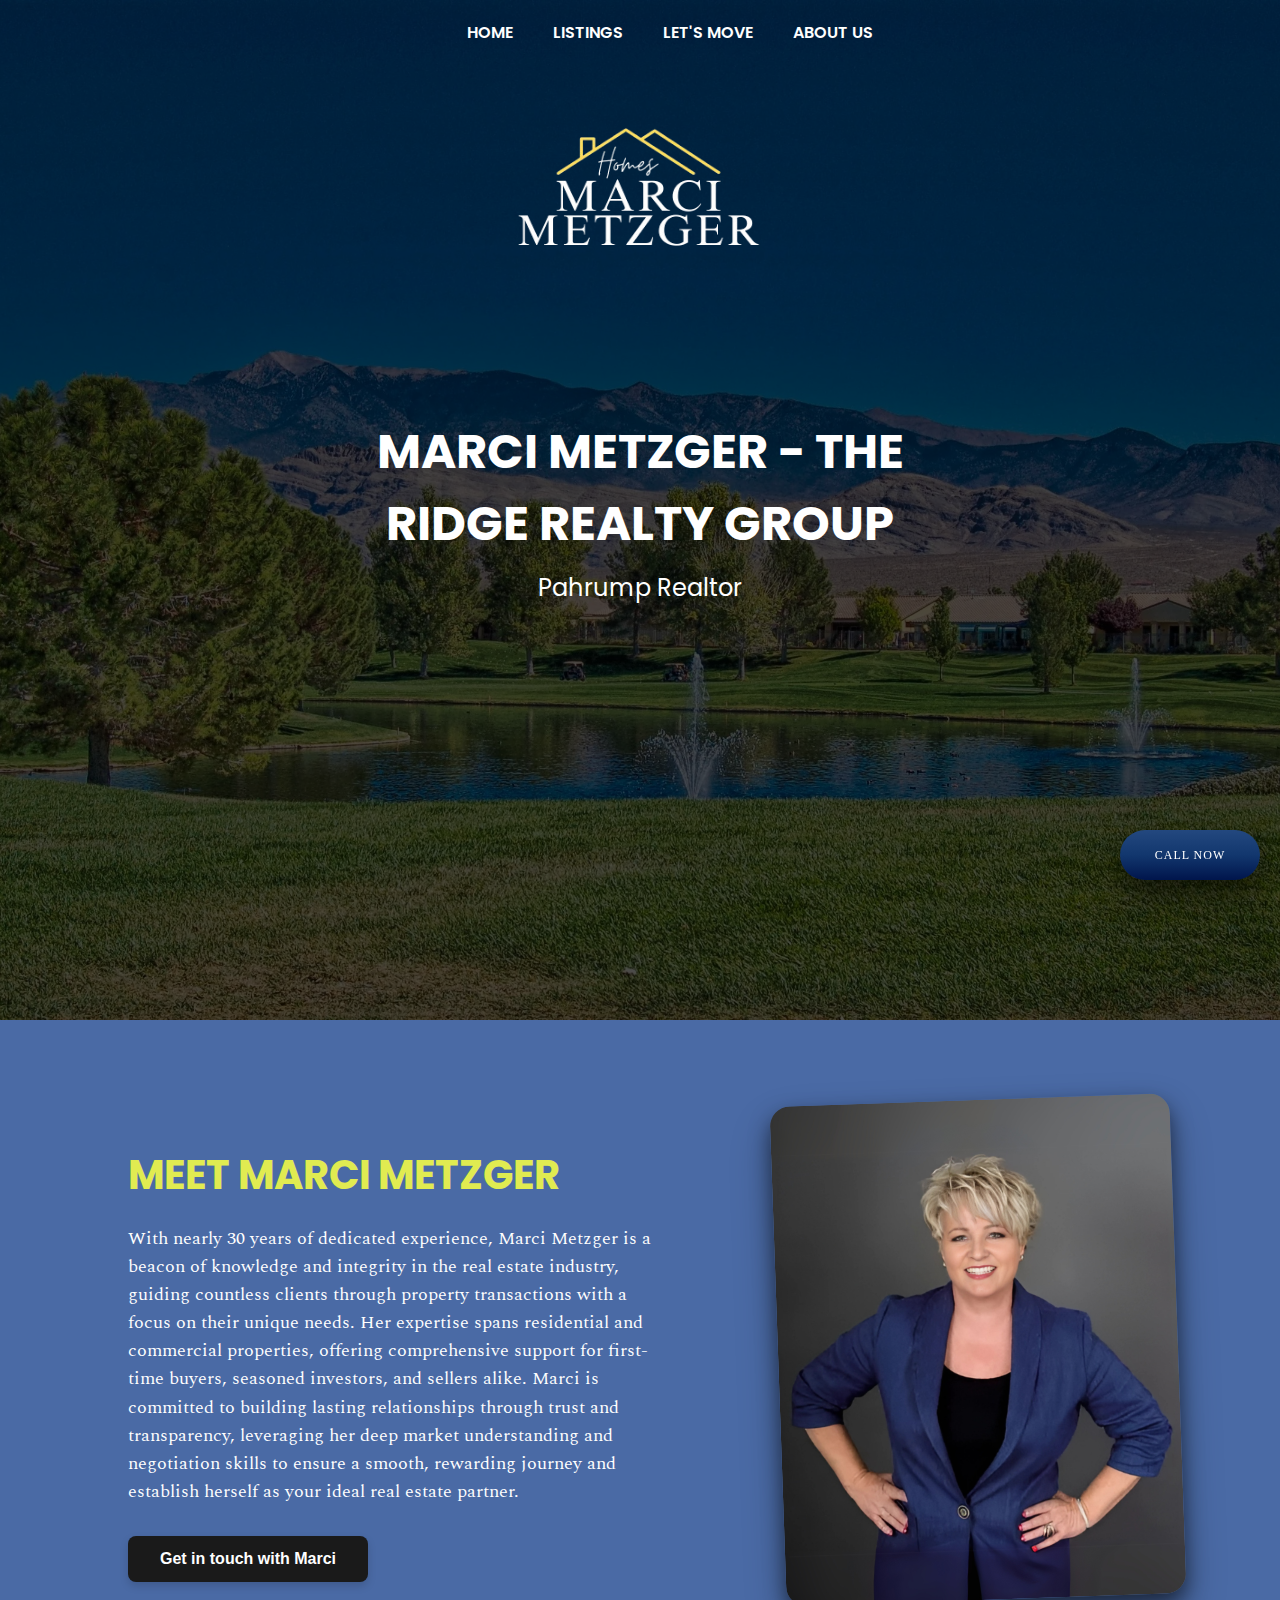
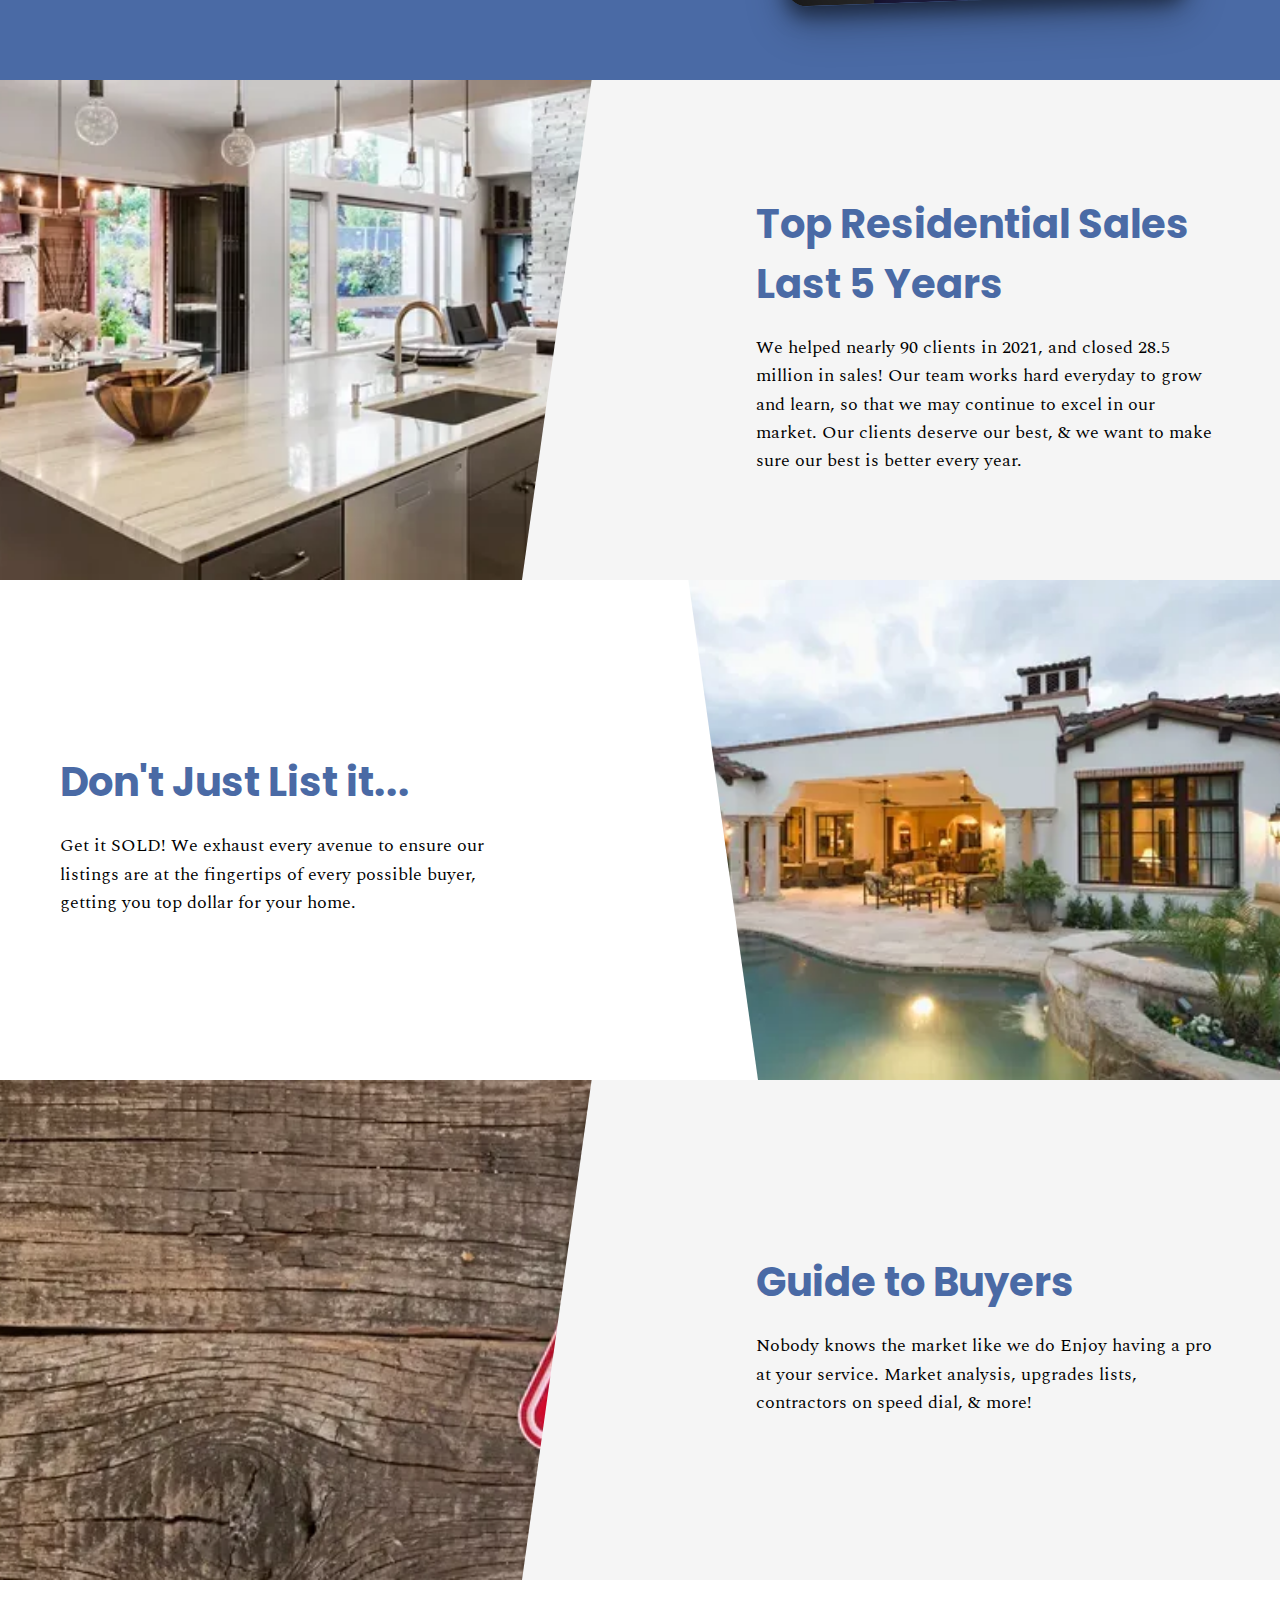
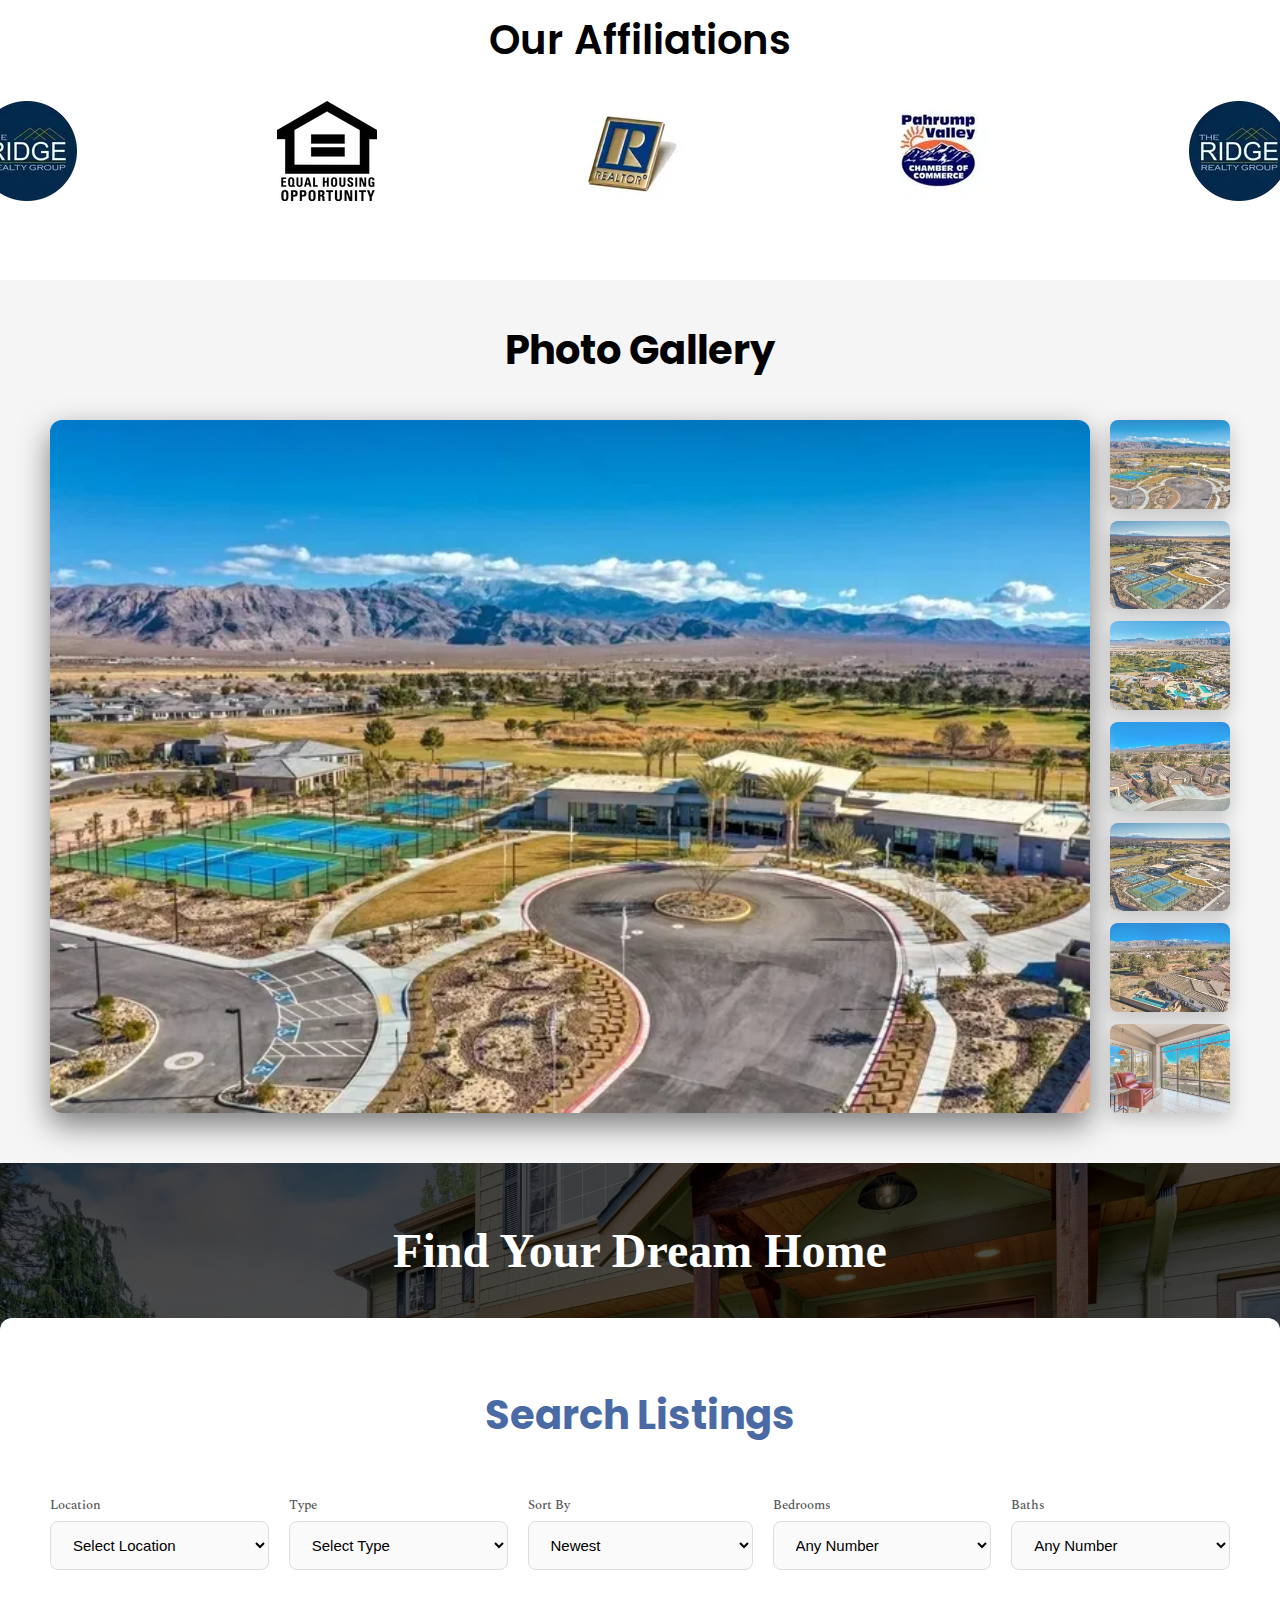
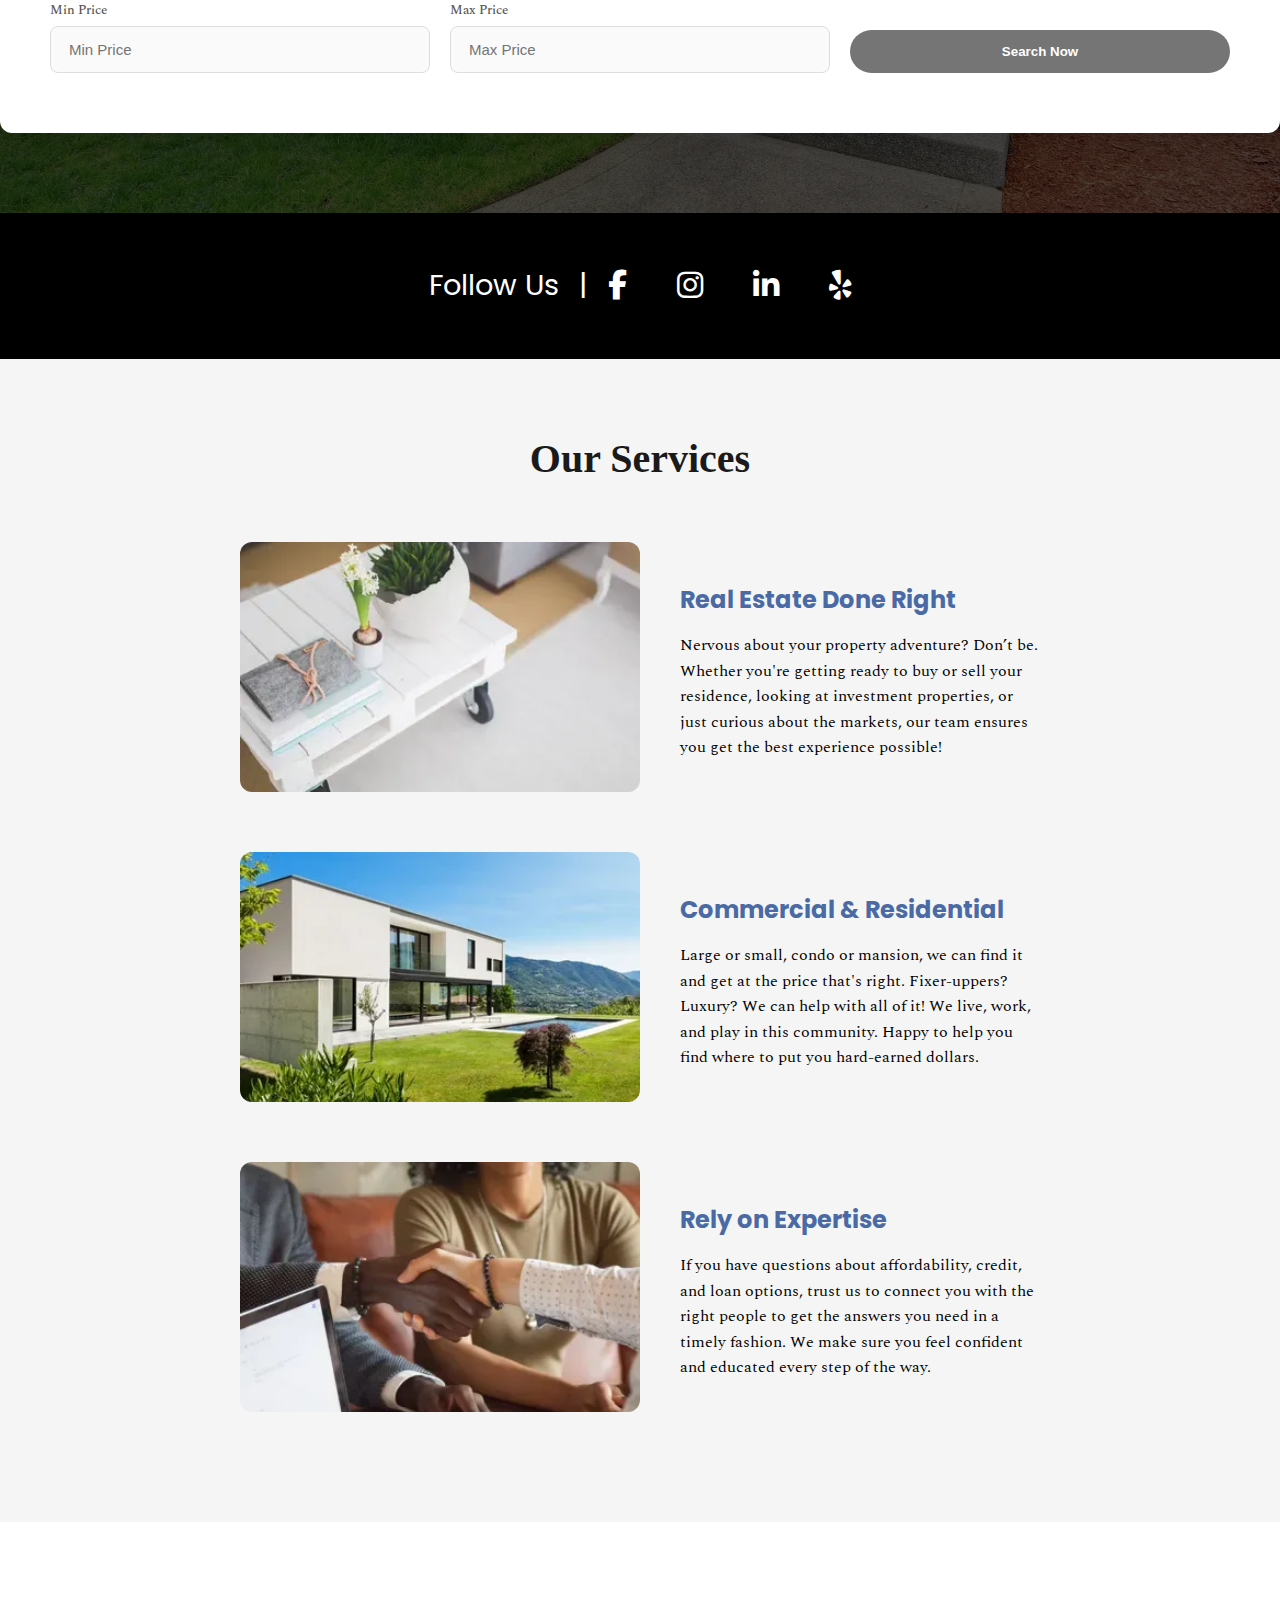
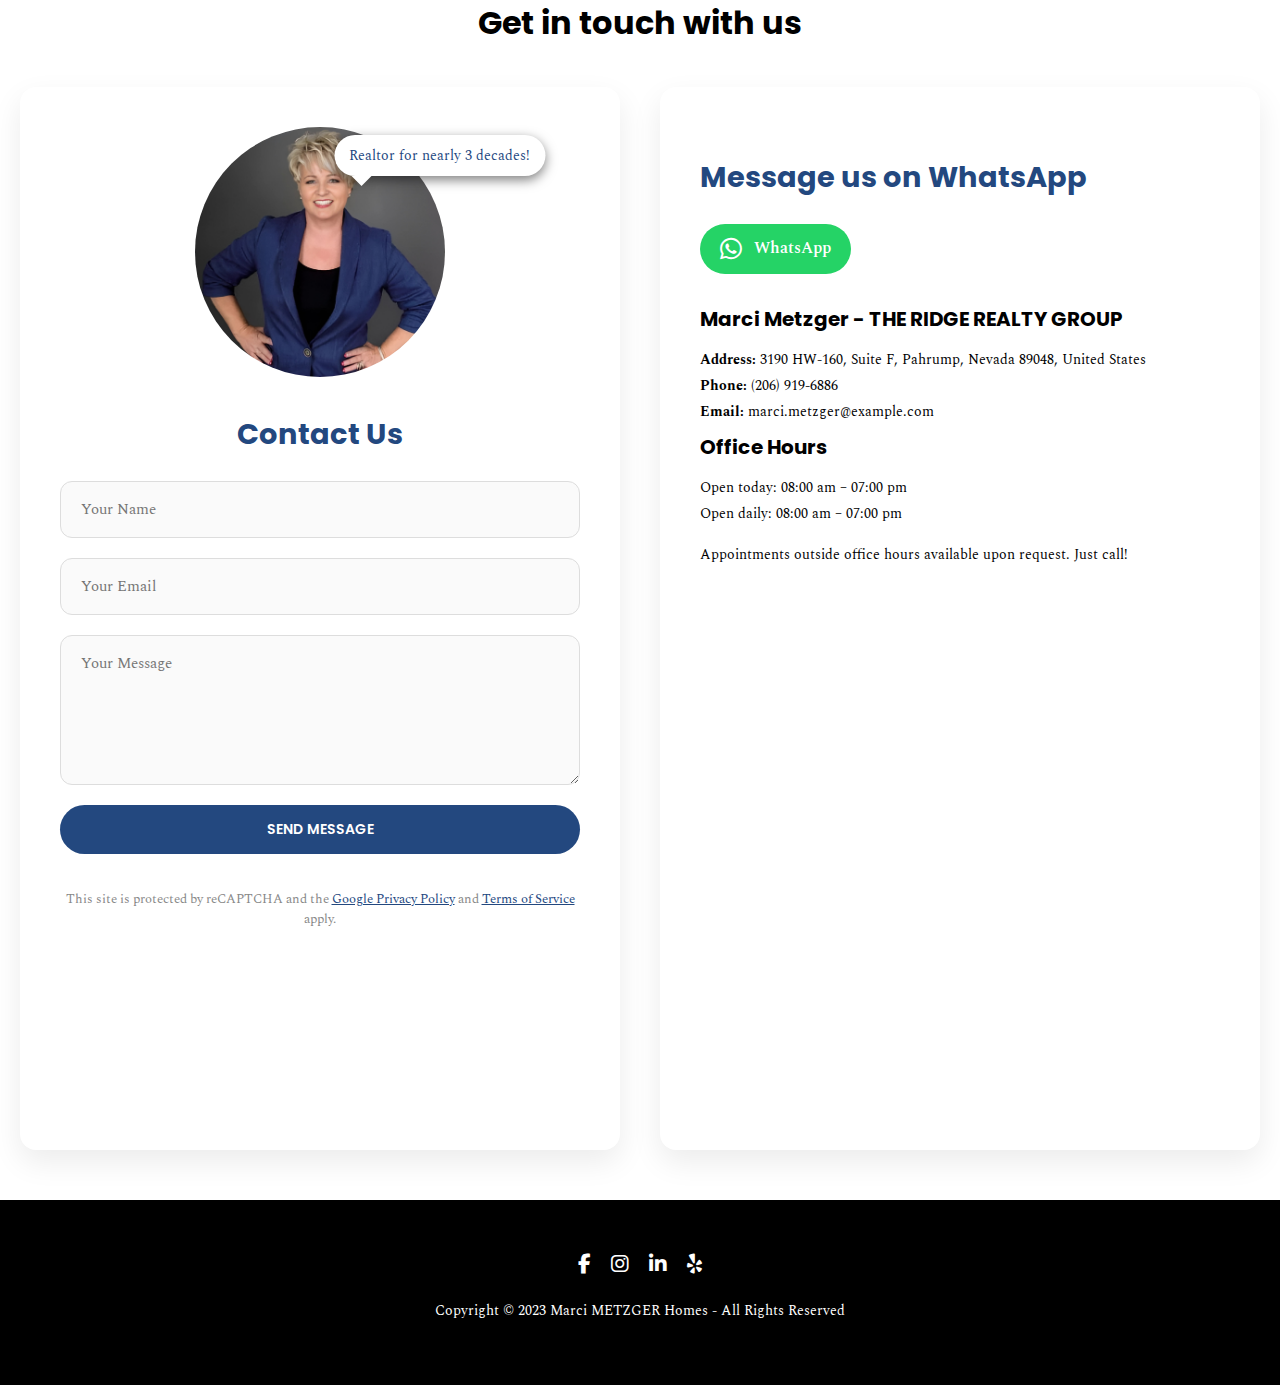
<file: index.html>
<!DOCTYPE html>
<html lang="en">

<head>
    <link rel="icon" href="Marci Metzger Assets/icon2.png" type="image/png">
    <meta charset="UTF-8">
    <title>Marci Metzger Homes</title>
    <link
        href="https://fonts.googleapis.com/css2?family=Poppins:wght@400;600;700&family=Spectral:wght@400;500;700&display=swap"
        rel="stylesheet">
    <link rel="stylesheet" href="style.css">
    <link rel="stylesheet" href="https://cdnjs.cloudflare.com/ajax/libs/font-awesome/6.5.0/css/all.min.css" />
</head>

<body>

    <!-- Media Section -->

    <div class="media-section">
        <div id="mainNav" class="navbar-container">
            <nav>
                <ul>
                    <li><a href="#">HOME</a></li>
                    <li><a href="https://marcimetzger.com/listings">LISTINGS</a></li>
                    <li><a href="https://marcimetzger.com/lets-move">LET'S MOVE</a></li>
                    <li><a href="https://marcimetzger.com/about-us">ABOUT US</a></li>
                </ul>
            </nav>
        </div>

        <img src="Marci Metzger Assets/icon2.png" alt="Marci Metzger Homes Logo" class="site-logo">

        <div class="media-title">
            <h1>MARCI METZGER - THE RIDGE REALTY GROUP</h1>
            <p>Pahrump Realtor</p>
        </div>

        <div class="overlay"></div>

    </div>

    <!-- Introduction Section -->

    <div class="intro-section">
        <div class="intro-text">
            <h1>MEET MARCI METZGER</h1>
            <p>
                With nearly 30 years of dedicated experience, Marci Metzger is a beacon of knowledge and integrity in
                the real estate industry, guiding countless clients through property transactions with a focus on their
                unique needs. Her expertise spans residential and commercial properties, offering comprehensive support
                for first-time buyers, seasoned investors, and sellers alike. Marci is committed to building lasting
                relationships through trust and transparency, leveraging her deep market understanding and negotiation
                skills to ensure a smooth, rewarding journey and establish herself as your ideal real estate partner.
            </p>
            <button class="intro-btn"
                onclick="document.getElementById('contact').scrollIntoView({ behavior: 'smooth' })">Get in touch with
                Marci</button>
        </div>
        <div class="intro-image">
            <img src="Marci Metzger Assets/Marci.png" alt="Intro Image">
        </div>
    </div>

    <!-- Showcase Section -->

    <div class="showcase" id="showcase1">
        <div class="showcase-image">
            <img src="Marci Metzger Assets/sc1.webp" alt="Top Residential Sales">
        </div>
        <div class="showcase-text">
            <h1>Top Residential Sales Last 5 Years</h1>
            <p>We helped nearly 90 clients in 2021, and closed 28.5 million in sales! Our team works hard everyday to
                grow and learn, so that we may continue to excel in our market. Our clients deserve our best, & we want
                to make sure our
                best is better every year.</p>
        </div>
    </div>

    <div class="showcase alt" id="showcase2">
        <div class="showcase-text">
            <h1>Don't Just List it...</h1>
            <p>Get it SOLD!
                We exhaust every avenue to ensure our listings are at the fingertips of every possible buyer, getting
                you top dollar for your home.</p>
        </div>
        <div class="showcase-image">
            <img src="Marci Metzger Assets/sc2.webp" alt="New Developments">
        </div>
    </div>

    <div class="showcase" id="showcase3">
        <div class="showcase-image">
            <img src="Marci Metzger Assets/sc3.webp" alt="Top Residential Sales">
        </div>
        <div class="showcase-text">
            <h1>Guide to Buyers</h1>
            <p>Nobody knows the market like we do
                Enjoy having a pro at your service. Market analysis, upgrades lists, contractors on speed dial, & more!
            </p>
        </div>
    </div>

    <!-- Partnership Section -->

    <div class="partners">
        <h1 class="partners-title">Our Affiliations</h1>
        <div class="partners-track">
            <img src="Marci Metzger Assets/p1.webp" alt="Partner 1">
            <img src="Marci Metzger Assets/p2.webp" alt="Partner 2">
            <img src="Marci Metzger Assets/p3.webp" alt="Partner 3">
            <img src="Marci Metzger Assets/p4.webp" alt="Partner 4">
        </div>
    </div>

    <!-- Gallery Section -->

    <div class="gallery-section">
        <h1 class="gallery-header">Photo Gallery</h1>
        <div class="gallery-left">
            <img id="main-img" src="Marci Metzger Assets/g1.webp" alt="Main Property Image">

            <div class="thumbnails-right">
                <img src="Marci Metzger Assets/g1.webp" alt="Property 1">
                <img src="Marci Metzger Assets/g2.webp" alt="Property 2">
                <img src="Marci Metzger Assets/g3.webp" alt="Property 3">
                <img src="Marci Metzger Assets/g4.webp" alt="Property 4">
                <img src="Marci Metzger Assets/g5.webp" alt="Property 5">
                <img src="Marci Metzger Assets/g6.webp" alt="Property 6">
                <img src="Marci Metzger Assets/g7.webp" alt="Property 7">
            </div>
        </div>
    </div>

    <!-- Listing Section -->

    <div class="property-filter-wrapper">
        <h1 class="wrapper-header">Find Your Dream Home</h1>
        <div class="property-filter-form">
            <h1 class="filter-header">Search Listings</h1>
            <div class="form-row">
                <div class="form-group">
                    <label for="location">Location</label>
                    <select id="location" class="filter-dropdown">
                        <option value="">Select Location</option>
                    </select>
                </div>

                <div class="form-group">
                    <label for="type">Type</label>
                    <select id="type" class="filter-dropdown">
                        <option value="">Select Type</option>
                    </select>
                </div>

                <div class="form-group">
                    <label for="sort">Sort By</label>
                    <select id="sort" class="filter-dropdown sort-by">
                        <option value="">Newest</option>
                        <option value="">Oldest</option>
                        <option value="">Least Expensive To Most</option>
                        <option value="">Most Expensive To Least</option>
                        <option value="">Bedrooms (Low to High)</option>
                        <option value="">Bedrooms (High to Low)</option>
                        <option value="">Bathrooms (Low to High)</option>
                        <option value="">Bathrooms (High to Low)</option>
                    </select>
                </div>

                <div class="form-group">
                    <label for="bedrooms">Bedrooms</label>
                    <select id="bedrooms" class="filter-dropdown">
                        <option value="">Any Number</option>
                        <option value="studio">Studio</option>
                        <option value="1">1+</option>
                        <option value="2">2+</option>
                        <option value="3">3+</option>
                        <option value="4">4+</option>
                        <option value="5">5+</option>
                        <option value="6">6+</option>
                    </select>
                </div>

                <div class="form-group">
                    <label for="baths">Baths</label>
                    <select id="baths" class="filter-dropdown">
                        <option value="">Any Number</option>
                        <option value="studio">Studio</option>
                        <option value="1">1+</option>
                        <option value="2">2+</option>
                        <option value="3">3+</option>
                        <option value="4">4+</option>
                        <option value="5">5+</option>
                        <option value="6">6+</option>
                    </select>
                </div>
            </div>
            <div class="form-row">
                <div class="form-group">
                    <label for="min-price">Min Price</label>
                    <input type="text" id="min-price" placeholder="Min Price" class="filter-input">
                    <span class="error-msg">Please enter a valid number</span>
                </div>

                <div class="form-group">
                    <label for="max-price">Max Price</label>
                    <input type="text" id="max-price" placeholder="Max Price" class="filter-input">
                    <span class="error-msg">Please enter a valid number</span>
                </div>

                <div class="form-group button-group">
                    <button class="search-btn">Search Now</button>
                    <span class="error-msg">&nbsp;</span>
                </div>
            </div>
        </div>
    </div>

    <!-- Social Section -->

    <div class="social-section">
        <div class="social-row">
            <span class="social-heading">Follow Us</span>
            <span class="divider">|</span>
            <div class="social-icons">
                <a href="https://www.facebook.com" target="_blank" class="social-icon">
                    <i class="fab fa-facebook-f"></i>
                </a>
                <a href="https://www.instagram.com" target="_blank" class="social-icon">
                    <i class="fab fa-instagram"></i>
                </a>
                <a href="https://www.linkedin.com" target="_blank" class="social-icon">
                    <i class="fab fa-linkedin-in"></i>
                </a>
                <a href="https://www.yelp.com" target="_blank" class="social-icon">
                    <i class="fab fa-yelp"></i>
                </a>
            </div>
        </div>
    </div>


    <!-- Services Section -->

    <div class="services-section">
        <h1 class="services-header">Our Services</h1>

        <div class="service-item">
            <img src="Marci Metzger Assets/s1.webp" alt="Property Buying">
            <div class="service-text">
                <h3>Real Estate Done Right</h3>
                <p>Nervous about your property adventure? Don’t be. Whether you're getting ready to buy or sell your
                    residence, looking at investment properties, or just curious about the markets, our team ensures you
                    get the best experience possible!</p>
            </div>
        </div>

        <div class="service-item">
            <img src="Marci Metzger Assets/s2.webp" alt="Property Selling">
            <div class="service-text">
                <h3>Commercial & Residential</h3>
                <p>Large or small, condo or mansion, we can find it and get at the price that's right. Fixer-uppers?
                    Luxury? We can help with all of it! We live, work, and play in this community. Happy to help you
                    find where to put you hard-earned dollars.</p>
            </div>
        </div>

        <div class="service-item">
            <img src="Marci Metzger Assets/s3.webp" alt="Property Renting">
            <div class="service-text">
                <h3>Rely on Expertise</h3>
                <p>If you have questions about affordability, credit, and loan options, trust us to connect you with the
                    right people to get the answers you need in a timely fashion. We make sure you feel confident and
                    educated every step of the way.</p>
            </div>
        </div>

    </div>

    <!-- Contact & Map Section -->

    <section class="contact-section" id="contact">
        <h2 class="contact-title">Get in touch with us</h2>

        <div class="contact-container">
            <div class="contact-left">
                <div class="contact-image">
                    <img src="Marci Metzger Assets/Marci.png" alt="Contact Image">
                    <div class="thought-bubble">
                        Realtor for nearly 3 decades!
                    </div>
                </div>
                <h3>Contact Us</h3>
                <form>
                    <input type="text" placeholder="Your Name" required>
                    <input type="email" placeholder="Your Email" required>
                    <textarea placeholder="Your Message" required></textarea>
                    <button type="submit">Send Message</button>

                    <p class="recaptcha-note">
                        This site is protected by reCAPTCHA and the
                        <a href="https://policies.google.com/privacy" target="_blank" rel="noopener noreferrer">Google
                            Privacy Policy</a>
                        and
                        <a href="https://policies.google.com/terms" target="_blank" rel="noopener noreferrer">Terms of
                            Service</a>
                        apply.
                    </p>

                </form>
            </div>

            <div class="contact-right">
                <div class="contact-right-info">
                    <h3>Message us on WhatsApp</h3>
                    <a class="whatsapp-btn" href="https://wa.me/12069196886" target="_blank">
                        <i class="fab fa-whatsapp"></i> WhatsApp
                    </a>
                    <h4>Marci Metzger - THE RIDGE REALTY GROUP</h4>
                    <p><strong>Address:</strong> 3190 HW-160, Suite F, Pahrump, Nevada 89048, United States</p>
                    <p><strong>Phone:</strong> (206) 919-6886</p>
                    <p><strong>Email:</strong> marci.metzger@example.com</p>

                    <h4>Office Hours</h4>
                    <p>Open today: 08:00 am – 07:00 pm</p>
                    <p>Open daily: 08:00 am – 07:00 pm</p>
                    <p>Appointments outside office hours available upon request. Just call!</p>
                </div>

                <div class="map-container" id="map" aria-label="Map showing 3190 HW-160, Suite F, Pahrump, NV 89048">
                    <iframe src="https://www.google.com/maps?q=3190+HW-160+Suite+F+Pahrump+NV+89048&output=embed"
                        loading="lazy" allowfullscreen referrerpolicy="no-referrer-when-downgrade"
                        title="Map — 3190 HW-160, Suite F, Pahrump, NV 89048">
                    </iframe>
                </div>

            </div>

        </div>
    </section>

    <!-- Footer Section -->

    <footer class="site-footer">
        <div class="social-icons-footer">
            <a href="https://www.facebook.com" target="_blank" class="social-icon">
                <i class="fab fa-facebook-f"></i>
            </a>
            <a href="https://www.instagram.com" target="_blank" class="social-icon">
                <i class="fab fa-instagram"></i>
            </a>
            <a href="https://www.linkedin.com" target="_blank" class="social-icon">
                <i class="fab fa-linkedin-in"></i>
            </a>
            <a href="https://www.yelp.com" target="_blank" class="social-icon">
                <i class="fab fa-yelp"></i>
            </a>
        </div>

        <p>Copyright © 2023 Marci METZGER Homes - All Rights Reserved</p>
    </footer>



    <a class="btn" href="tel:+2069196886">
        <span class="btn-text-one">Call Now</span>
        <span class="btn-text-two">(206)-919-6886</span>
    </a>

    <script src="script.js"></script>

</body>

</html>
</file>
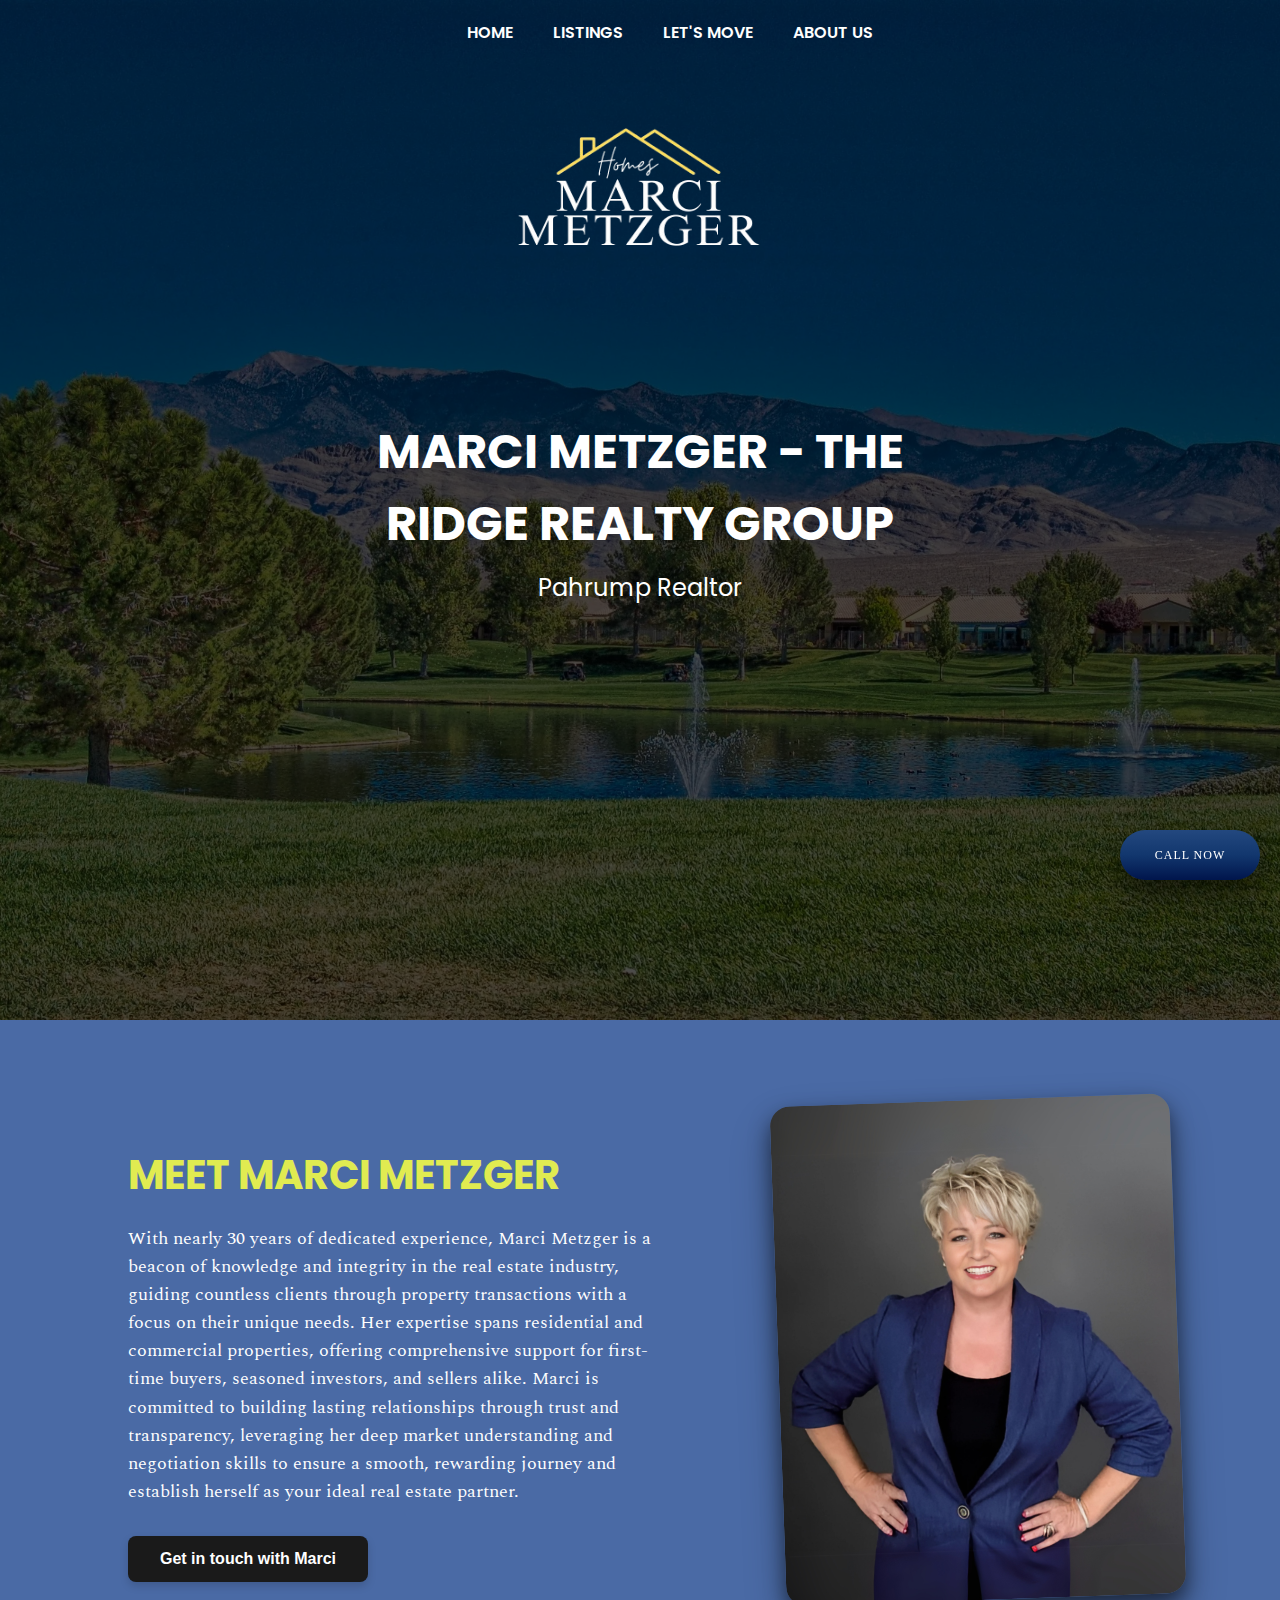
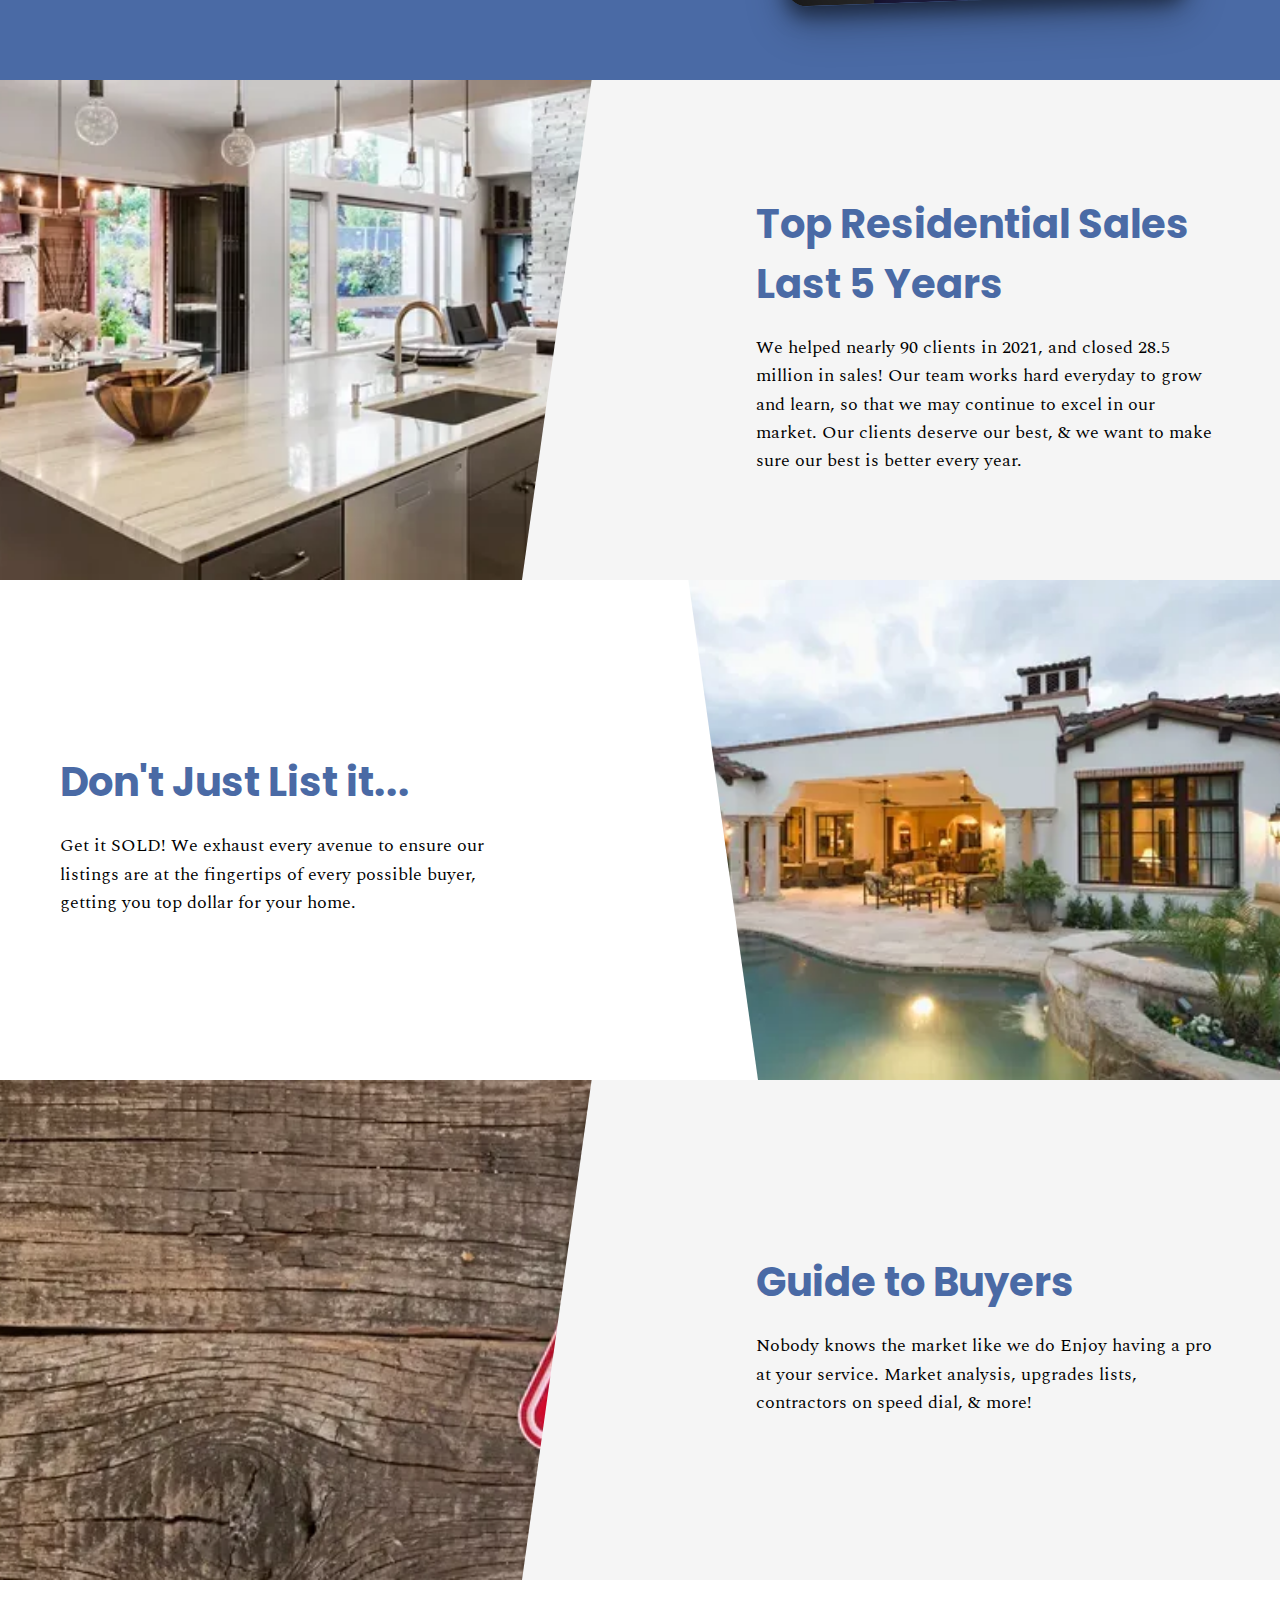
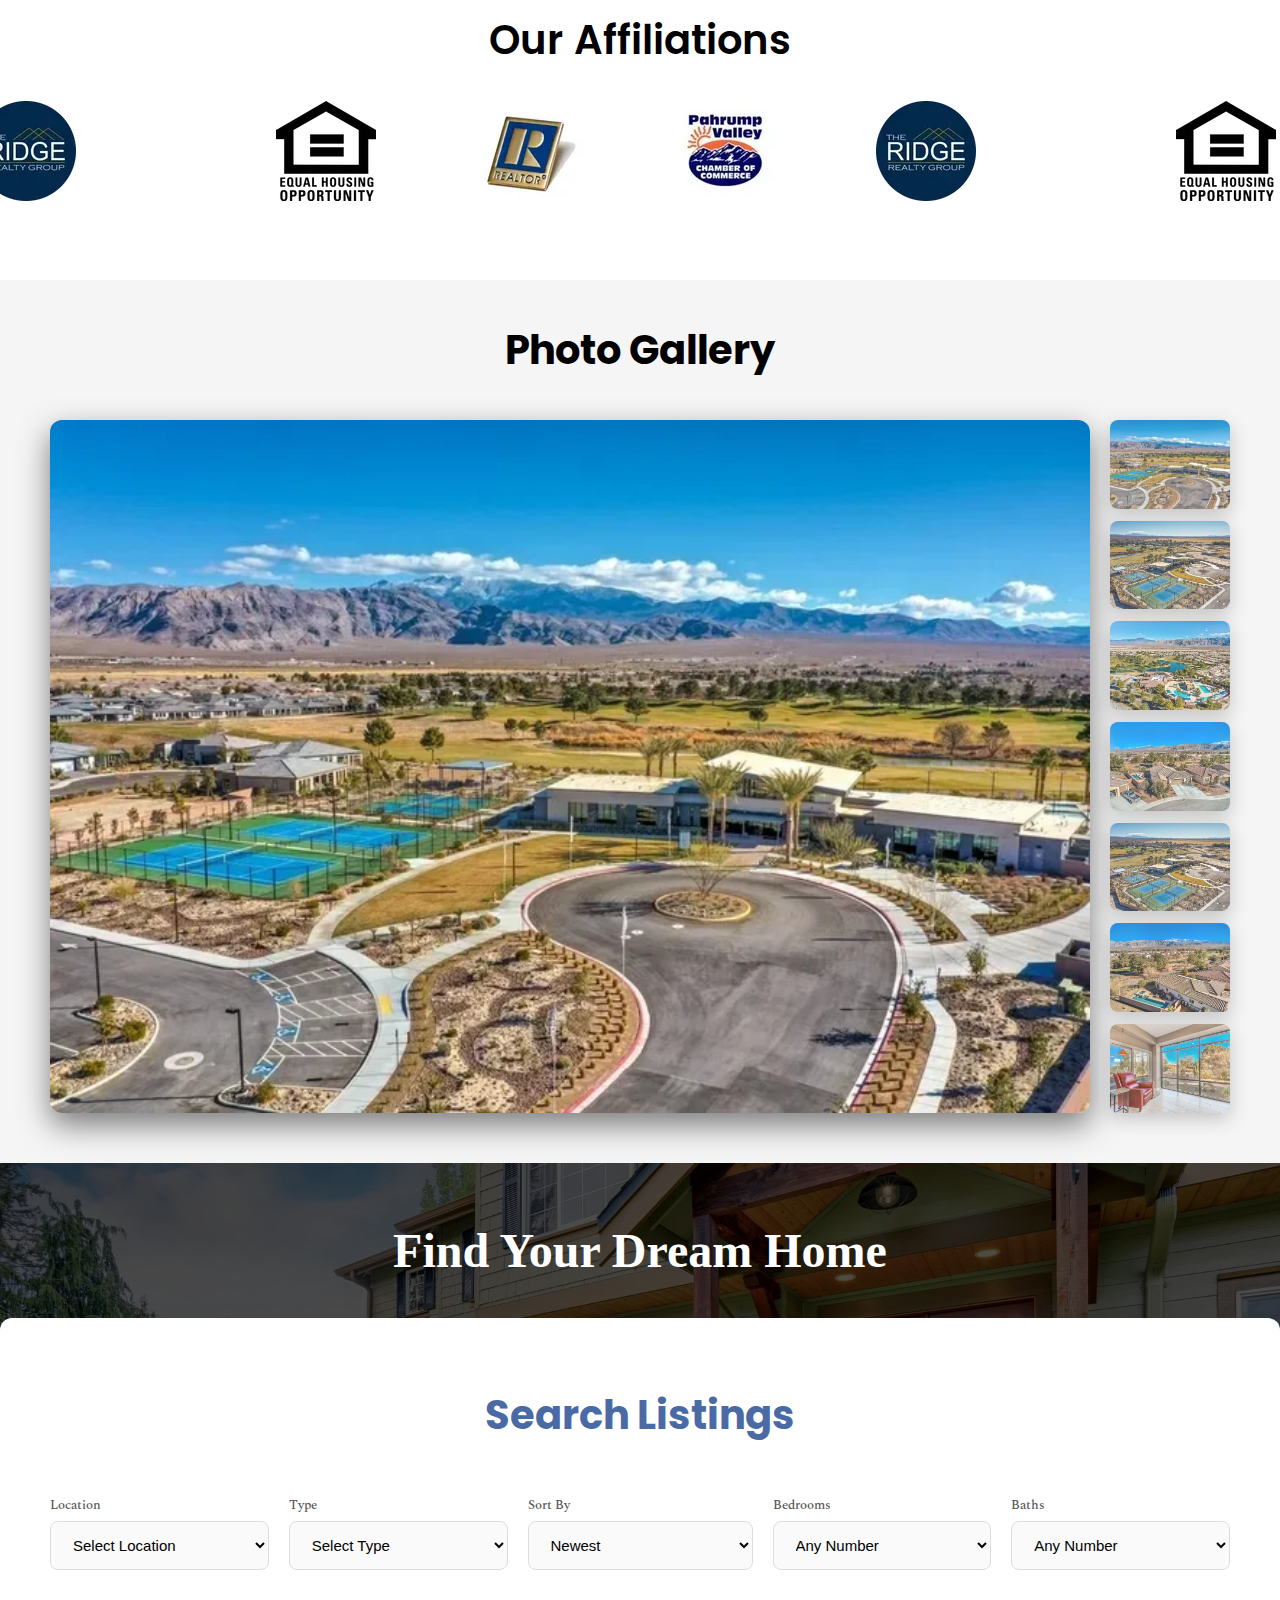
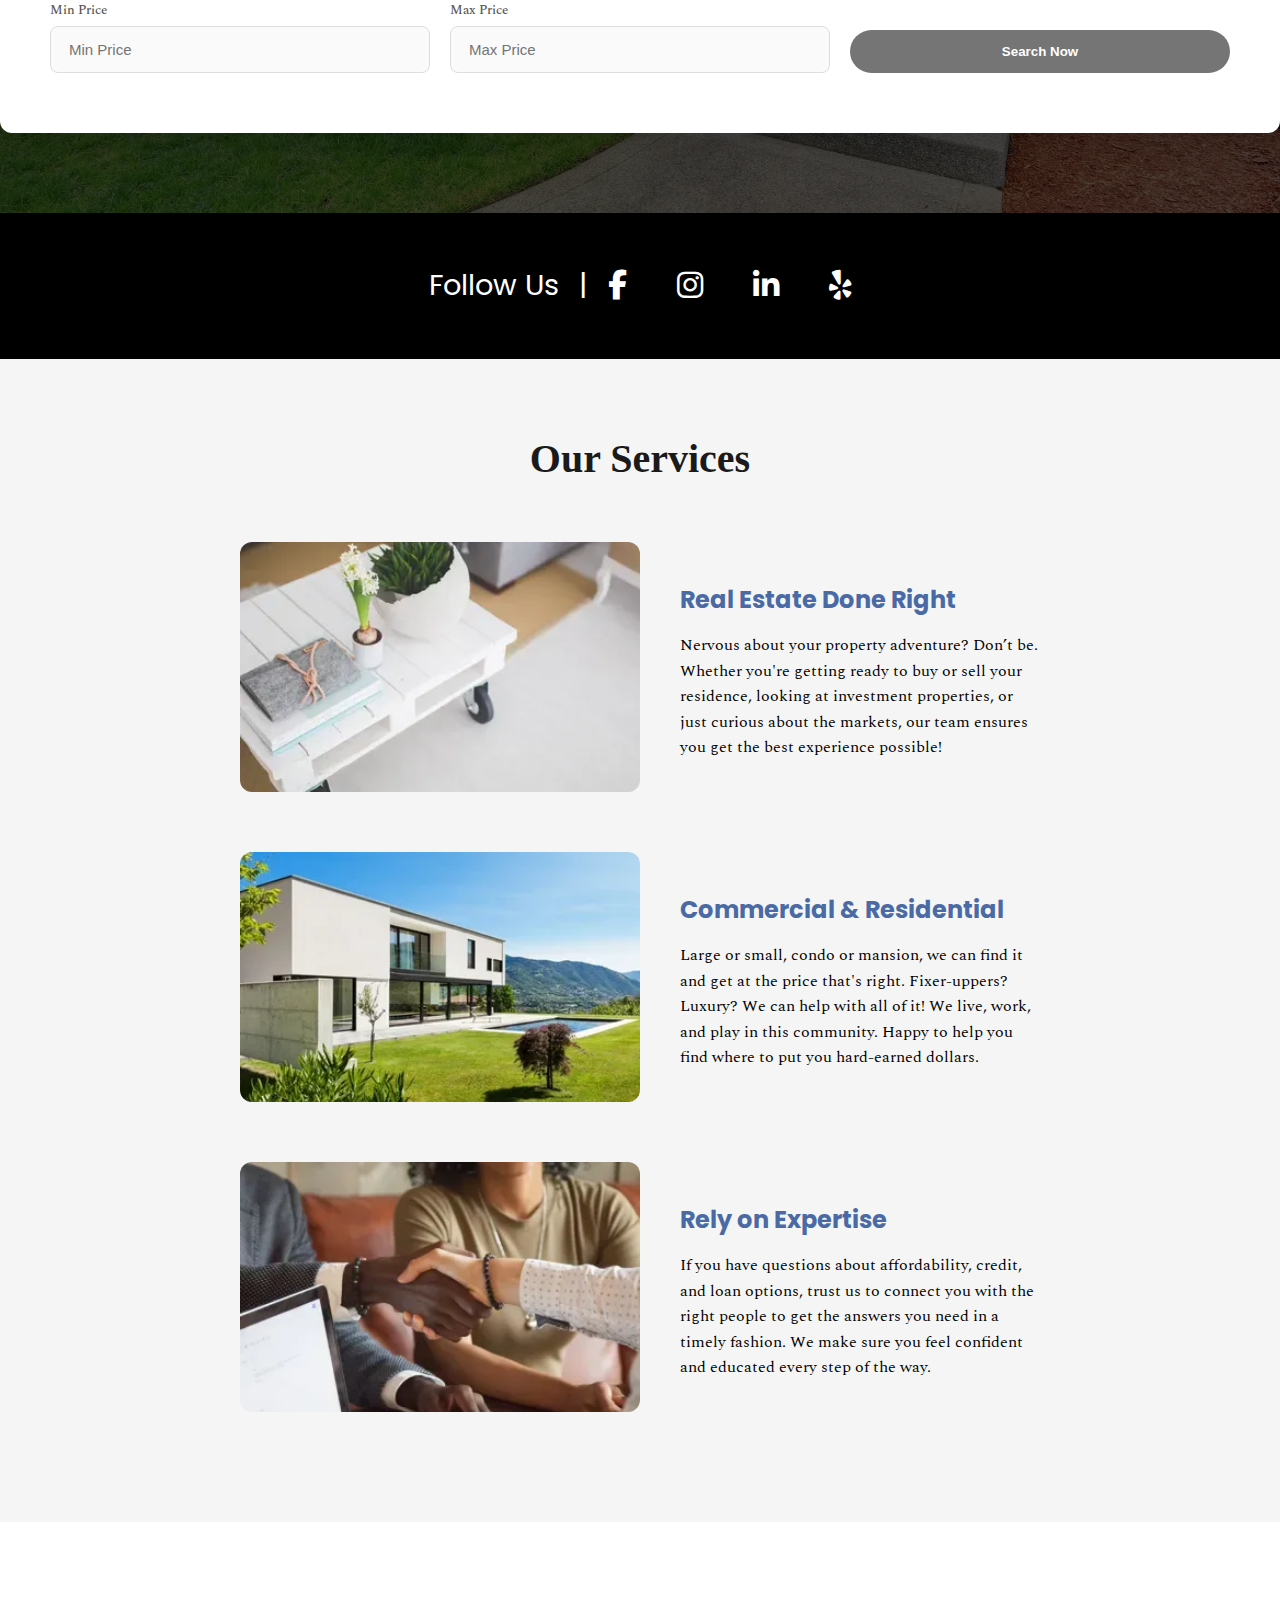
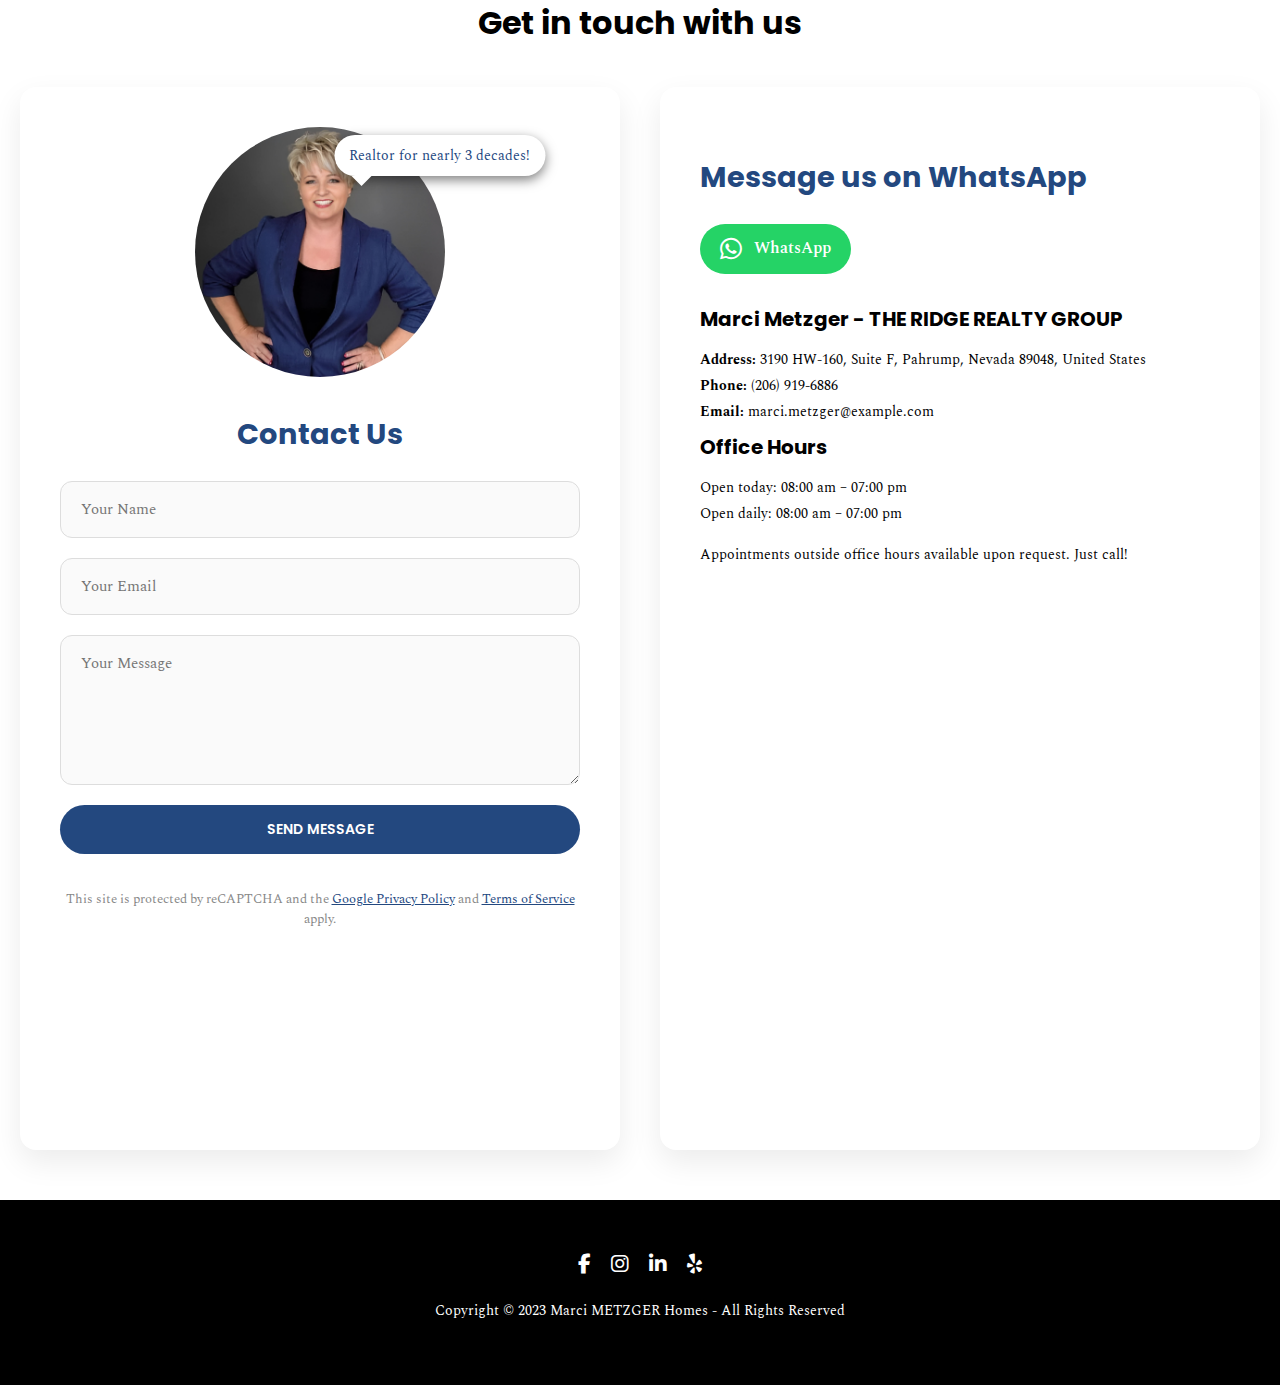
<file: Homepage.html>
<!DOCTYPE html>
<html lang="en">

<head>
    <meta charset="UTF-8">
    <title>Marci Metzger Homes</title>
    <link
        href="https://fonts.googleapis.com/css2?family=Poppins:wght@400;600;700&family=Spectral:wght@400;500;700&display=swap"
        rel="stylesheet">
    <link rel="stylesheet" href="style.css">
    <link rel="stylesheet" href="https://cdnjs.cloudflare.com/ajax/libs/font-awesome/6.5.0/css/all.min.css" />
</head>

<body>

    <!-- Media Section -->

    <div class="media-section">
        <div id="mainNav" class="navbar-container">
            <nav>
                <ul>
                    <li><a href="#">HOME</a></li>
                    <li><a href="https://marcimetzger.com/listings">LISTINGS</a></li>
                    <li><a href="https://marcimetzger.com/lets-move">LET'S MOVE</a></li>
                    <li><a href="https://marcimetzger.com/about-us">ABOUT US</a></li>
                </ul>
            </nav>
        </div>

        <img src="Marci Metzger Assets/icon2.png" alt="Marci Metzger Homes Logo" class="site-logo">

        <div class="media-title">
            <h1>MARCI METZGER - THE RIDGE REALTY GROUP</h1>
            <p>Pahrump Realtor</p>
        </div>

        <div class="overlay"></div>

    </div>

    <!-- Introduction Section -->

    <div class="intro-section">
        <div class="intro-text">
            <h1>MEET MARCI METZGER</h1>
            <p>
                With nearly 30 years of dedicated experience, Marci Metzger is a beacon of knowledge and integrity in
                the real estate industry, guiding countless clients through property transactions with a focus on their
                unique needs. Her expertise spans residential and commercial properties, offering comprehensive support
                for first-time buyers, seasoned investors, and sellers alike. Marci is committed to building lasting
                relationships through trust and transparency, leveraging her deep market understanding and negotiation
                skills to ensure a smooth, rewarding journey and establish herself as your ideal real estate partner.
            </p>
            <button class="intro-btn"
                onclick="document.getElementById('contact').scrollIntoView({ behavior: 'smooth' })">Get in touch with
                Marci</button>
        </div>
        <div class="intro-image">
            <img src="Marci Metzger Assets/Marci.png" alt="Intro Image">
        </div>
    </div>

    <!-- Showcase Section -->

    <div class="showcase" id="showcase1">
        <div class="showcase-image">
            <img src="Marci Metzger Assets/sc1.webp" alt="Top Residential Sales">
        </div>
        <div class="showcase-text">
            <h1>Top Residential Sales Last 5 Years</h1>
            <p>We helped nearly 90 clients in 2021, and closed 28.5 million in sales! Our team works hard everyday to
                grow and learn, so that we may continue to excel in our market. Our clients deserve our best, & we want
                to make sure our
                best is better every year.</p>
        </div>
    </div>

    <div class="showcase alt" id="showcase2">
        <div class="showcase-text">
            <h1>Don't Just List it...</h1>
            <p>Get it SOLD!
                We exhaust every avenue to ensure our listings are at the fingertips of every possible buyer, getting
                you top dollar for your home.</p>
        </div>
        <div class="showcase-image">
            <img src="Marci Metzger Assets/sc2.webp" alt="New Developments">
        </div>
    </div>

    <div class="showcase" id="showcase3">
        <div class="showcase-image">
            <img src="Marci Metzger Assets/sc3.webp" alt="Top Residential Sales">
        </div>
        <div class="showcase-text">
            <h1>Guide to Buyers</h1>
            <p>Nobody knows the market like we do
                Enjoy having a pro at your service. Market analysis, upgrades lists, contractors on speed dial, & more!
            </p>
        </div>
    </div>

    <!-- Partnership Section -->

    <div class="partners">
        <h1 class="partners-title">Our Affiliations</h1>
        <div class="partners-track">
            <img src="Marci Metzger Assets/p1.webp" alt="Partner 1">
            <img src="Marci Metzger Assets/p2.webp" alt="Partner 2">
            <img src="Marci Metzger Assets/p3.webp" alt="Partner 3">
            <img src="Marci Metzger Assets/p4.webp" alt="Partner 4">
        </div>
    </div>

    <!-- Gallery Section -->

    <div class="gallery-section">
        <h1 class="gallery-header">Photo Gallery</h1>
        <div class="gallery-left">
            <img id="main-img" src="Marci Metzger Assets/g1.webp" alt="Main Property Image">

            <div class="thumbnails-right">
                <img src="Marci Metzger Assets/g1.webp" alt="Property 1">
                <img src="Marci Metzger Assets/g2.webp" alt="Property 2">
                <img src="Marci Metzger Assets/g3.webp" alt="Property 3">
                <img src="Marci Metzger Assets/g4.webp" alt="Property 4">
                <img src="Marci Metzger Assets/g5.webp" alt="Property 5">
                <img src="Marci Metzger Assets/g6.webp" alt="Property 6">
                <img src="Marci Metzger Assets/g7.webp" alt="Property 7">
            </div>
        </div>
    </div>

    <!-- Listing Section -->

    <div class="property-filter-wrapper">
        <h1 class="wrapper-header">Find Your Dream Home</h1>
        <div class="property-filter-form">
            <h1 class="filter-header">Search Listings</h1>
            <div class="form-row">
                <div class="form-group">
                    <label for="location">Location</label>
                    <select id="location" class="filter-dropdown">
                        <option value="">Select Location</option>
                    </select>
                </div>

                <div class="form-group">
                    <label for="type">Type</label>
                    <select id="type" class="filter-dropdown">
                        <option value="">Select Type</option>
                    </select>
                </div>

                <div class="form-group">
                    <label for="sort">Sort By</label>
                    <select id="sort" class="filter-dropdown sort-by">
                        <option value="">Newest</option>
                        <option value="">Oldest</option>
                        <option value="">Least Expensive To Most</option>
                        <option value="">Most Expensive To Least</option>
                        <option value="">Bedrooms (Low to High)</option>
                        <option value="">Bedrooms (High to Low)</option>
                        <option value="">Bathrooms (Low to High)</option>
                        <option value="">Bathrooms (High to Low)</option>
                    </select>
                </div>

                <div class="form-group">
                    <label for="bedrooms">Bedrooms</label>
                    <select id="bedrooms" class="filter-dropdown">
                        <option value="">Any Number</option>
                        <option value="studio">Studio</option>
                        <option value="1">1+</option>
                        <option value="2">2+</option>
                        <option value="3">3+</option>
                        <option value="4">4+</option>
                        <option value="5">5+</option>
                        <option value="6">6+</option>
                    </select>
                </div>

                <div class="form-group">
                    <label for="baths">Baths</label>
                    <select id="baths" class="filter-dropdown">
                        <option value="">Any Number</option>
                        <option value="studio">Studio</option>
                        <option value="1">1+</option>
                        <option value="2">2+</option>
                        <option value="3">3+</option>
                        <option value="4">4+</option>
                        <option value="5">5+</option>
                        <option value="6">6+</option>
                    </select>
                </div>
            </div>
            <div class="form-row">
                <div class="form-group">
                    <label for="min-price">Min Price</label>
                    <input type="text" id="min-price" placeholder="Min Price" class="filter-input">
                    <span class="error-msg">Please enter a valid number</span>
                </div>

                <div class="form-group">
                    <label for="max-price">Max Price</label>
                    <input type="text" id="max-price" placeholder="Max Price" class="filter-input">
                    <span class="error-msg">Please enter a valid number</span>
                </div>

                <div class="form-group button-group">
                    <button class="search-btn">Search Now</button>
                    <span class="error-msg">&nbsp;</span>
                </div>
            </div>
        </div>
    </div>

    <!-- Social Section -->

    <div class="social-section">
        <div class="social-row">
            <span class="social-heading">Follow Us</span>
            <span class="divider">|</span>
            <div class="social-icons">
                <a href="https://www.facebook.com" target="_blank" class="social-icon">
                    <i class="fab fa-facebook-f"></i>
                </a>
                <a href="https://www.instagram.com" target="_blank" class="social-icon">
                    <i class="fab fa-instagram"></i>
                </a>
                <a href="https://www.linkedin.com" target="_blank" class="social-icon">
                    <i class="fab fa-linkedin-in"></i>
                </a>
                <a href="https://www.yelp.com" target="_blank" class="social-icon">
                    <i class="fab fa-yelp"></i>
                </a>
            </div>
        </div>
    </div>


    <!-- Services Section -->

    <div class="services-section">
        <h1 class="services-header">Our Services</h1>

        <div class="service-item">
            <img src="Marci Metzger Assets/s1.webp" alt="Property Buying">
            <div class="service-text">
                <h3>Real Estate Done Right</h3>
                <p>Nervous about your property adventure? Don’t be. Whether you're getting ready to buy or sell your
                    residence, looking at investment properties, or just curious about the markets, our team ensures you
                    get the best experience possible!</p>
            </div>
        </div>

        <div class="service-item">
            <img src="Marci Metzger Assets/s2.webp" alt="Property Selling">
            <div class="service-text">
                <h3>Commercial & Residential</h3>
                <p>Large or small, condo or mansion, we can find it and get at the price that's right. Fixer-uppers?
                    Luxury? We can help with all of it! We live, work, and play in this community. Happy to help you
                    find where to put you hard-earned dollars.</p>
            </div>
        </div>

        <div class="service-item">
            <img src="Marci Metzger Assets/s3.webp" alt="Property Renting">
            <div class="service-text">
                <h3>Rely on Expertise</h3>
                <p>If you have questions about affordability, credit, and loan options, trust us to connect you with the
                    right people to get the answers you need in a timely fashion. We make sure you feel confident and
                    educated every step of the way.</p>
            </div>
        </div>

    </div>

    <!-- Contact & Map Section -->

    <section class="contact-section" id="contact">
        <h2 class="contact-title">Get in touch with us</h2>

        <div class="contact-container">
            <div class="contact-left">
                <div class="contact-image">
                    <img src="Marci Metzger Assets/Marci.png" alt="Contact Image">
                    <div class="thought-bubble">
                        Realtor for nearly 3 decades!
                    </div>
                </div>
                <h3>Contact Us</h3>
                <form>
                    <input type="text" placeholder="Your Name" required>
                    <input type="email" placeholder="Your Email" required>
                    <textarea placeholder="Your Message" required></textarea>
                    <button type="submit">Send Message</button>

                    <p class="recaptcha-note">
                        This site is protected by reCAPTCHA and the
                        <a href="https://policies.google.com/privacy" target="_blank" rel="noopener noreferrer">Google
                            Privacy Policy</a>
                        and
                        <a href="https://policies.google.com/terms" target="_blank" rel="noopener noreferrer">Terms of
                            Service</a>
                        apply.
                    </p>

                </form>
            </div>

            <div class="contact-right">
                <div class="contact-right-info">
                    <h3>Message us on WhatsApp</h3>
                    <a class="whatsapp-btn" href="https://wa.me/12069196886" target="_blank">
                        <i class="fab fa-whatsapp"></i> WhatsApp
                    </a>
                    <h4>Marci Metzger - THE RIDGE REALTY GROUP</h4>
                    <p><strong>Address:</strong> 3190 HW-160, Suite F, Pahrump, Nevada 89048, United States</p>
                    <p><strong>Phone:</strong> (206) 919-6886</p>
                    <p><strong>Email:</strong> marci.metzger@example.com</p>

                    <h4>Office Hours</h4>
                    <p>Open today: 08:00 am – 07:00 pm</p>
                    <p>Open daily: 08:00 am – 07:00 pm</p>
                    <p>Appointments outside office hours available upon request. Just call!</p>
                </div>

                <div class="map-container" id="map" aria-label="Map showing 3190 HW-160, Suite F, Pahrump, NV 89048">
                    <iframe src="https://www.google.com/maps?q=3190+HW-160+Suite+F+Pahrump+NV+89048&output=embed"
                        loading="lazy" allowfullscreen referrerpolicy="no-referrer-when-downgrade"
                        title="Map — 3190 HW-160, Suite F, Pahrump, NV 89048">
                    </iframe>
                </div>

            </div>

        </div>
    </section>

    <!-- Footer Section -->

    <footer class="site-footer">
        <div class="social-icons-footer">
            <a href="https://www.facebook.com" target="_blank" class="social-icon">
                <i class="fab fa-facebook-f"></i>
            </a>
            <a href="https://www.instagram.com" target="_blank" class="social-icon">
                <i class="fab fa-instagram"></i>
            </a>
            <a href="https://www.linkedin.com" target="_blank" class="social-icon">
                <i class="fab fa-linkedin-in"></i>
            </a>
            <a href="https://www.yelp.com" target="_blank" class="social-icon">
                <i class="fab fa-yelp"></i>
            </a>
        </div>

        <p>Copyright © 2023 Marci METZGER Homes - All Rights Reserved</p>
    </footer>



    <a class="btn" href="tel:+2069196886">
        <span class="btn-text-one">Call Now</span>
        <span class="btn-text-two">(206)-919-6886</span>
    </a>

    <script src="script.js"></script>

</body>

</html>
</file>
<file: style.css>
:root {
    --font-body: "Spectral", system-ui, -apple-system, "Segoe UI", Roboto, "Helvetica Neue", Arial, sans-serif;
    --font-heading: "Poppins", "Helvetica Neue", Arial, sans-serif;
}

html,
body {
    margin: 0;
    padding: 0;
    height: 100%;
}

/* Media Section */

.media-section {
    position: relative;
    width: 100%;
    height: 100vh;
    background-image: url("Marci Metzger Assets/image3.jpg");
    background-size: cover;
    background-position: center;
    display: flex;
    flex-direction: column;
    justify-content: flex-start;
    align-items: center;
    overflow: hidden;
    padding-top: 120px;
    transition: background 1s ease-in-out;
}

.media-section .overlay {
    position: absolute;
    inset: 0;
    background-color: rgba(0, 0, 0, 0.7);
    z-index: 0;
}

.media-section .site-logo {
    position: relative;
    z-index: 1;
    height: 180px;
    object-fit: contain;
    margin-top: -20px;
    transition: transform 0.3s ease;
}

.media-section .site-logo:hover {
    transform: scale(1.05);
}

.media-title {
    position: absolute;
    top: 50%;
    left: 50%;
    transform: translate(-50%, -50%);
    text-align: center;
    color: white;
    z-index: 2;
    font-family: var(--font-heading);
}

.media-title h1 {
    font-size: 48px;
    margin: 0;
    font-weight: 700;
}

.media-title p {
    font-size: 24px;
    margin: 10px 0 0;
}


.navbar-container {
    position: absolute;
    top: 0;
    left: 0;
    width: 100%;
    padding: 20px 30px;
    background: transparent;
    transition: background 0.4s ease, box-shadow 0.4s ease;
    z-index: 3;
}

.navbar-container nav ul {
    list-style: none;
    display: flex;
    justify-content: center;
    gap: 40px;
    margin: 0;
    padding: 0;
    width: 100%;
}

.navbar-container nav ul li a {
    color: white;
    text-decoration: none;
    font-weight: 600;
    font-family: var(--font-heading);
    transition: color 0.3s ease;
}

.navbar-container nav ul li a:hover {
    color: #00bfff;
}

.navbar-container.scrolled {
    position: fixed;
    background: rgba(0, 0, 0, 0.9);
    box-shadow: 0 2px 10px rgba(0, 0, 0, 0.3);
    z-index: 20;
}

.navbar-container.scrolled nav ul li a {
    color: white;
}

.navbar-container.scrolled nav ul li a:hover {
    color: #00bfff;
}

.site-logo {
    position: relative;
    z-index: 1;
    height: 180px;
    object-fit: contain;
    transition: transform 0.3s ease;
    margin-top: -20px;
}

.site-logo:hover {
    transform: scale(1.05);
}

/* Mobile Responsive */

@media (max-width: 1024px) {
    .media-section {
        padding-top: 100px;
    }

    .media-section .site-logo {
        height: 150px;
        margin-top: 35px; 
    }

    .media-title h1 {
        font-size: 32px;
        line-height: 1.2;     
        white-space: normal;    
    }

    .media-title p {
        font-size: 18px;
        line-height: 1.4;
    }

    .navbar-container nav ul {
        gap: 25px;
    }

    .navbar-container nav ul li a {
        font-size: 16px;
    }
}

@media (max-width: 768px) {
    .media-section {
        padding-top: 80px;
    }

    .media-section .site-logo {
        height: 120px;
        margin-top: 30px; 
    }

    .media-title h1 {
        font-size: 28px;
        line-height: 1.2;
        white-space: normal;
    }

    .media-title p {
        font-size: 16px;
        line-height: 1.4;
    }

    .navbar-container nav ul {
        gap: 15px;
    }

    .navbar-container nav ul li a {
        font-size: 14px;
    }
}

@media (max-width: 480px) {
    .media-section {
        padding-top: 60px;
    }

    .media-section .site-logo {
        height: 100px;
        margin-top: 25px; 
    }

    .media-title h1 {
        font-size: 20px;       
        line-height: 1.15;     
        white-space: normal;    
        text-align: center;     
    }

    .media-title p {
        font-size: 12px;
        line-height: 1.3;
        text-align: center;
    }

    .navbar-container nav ul {
        gap: 10px;
        flex-wrap: wrap;
    }

    .navbar-container nav ul li a {
        font-size: 12px;
    }
}

/* Floating Button */

.btn {
    display: inline-block;
    width: 140px;
    height: 50px;
    background: linear-gradient(to top, #00154c, #12376e, #23487f);
    color: #fff;
    text-decoration: none;
    border-radius: 50px;
    border: none;
    outline: none;
    cursor: pointer;
    position: fixed;
    bottom: 20px;
    right: 20px;
    box-shadow: 0 15px 30px rgba(0, 0, 0, 0.5);
    overflow: hidden;
    z-index: 1000;
    text-align: center;
}

.btn span {
    font-size: 12px;
    text-transform: uppercase;
    letter-spacing: 1px;
    display: block;
    transition: top 0.5s;
}

.btn-text-one {
    position: absolute;
    width: 100%;
    top: 50%;
    left: 0;
    transform: translateY(-50%);
}

.btn-text-two {
    position: absolute;
    width: 100%;
    top: 150%;
    left: 0;
    transform: translateY(-50%);
}

.btn:hover .btn-text-one {
    top: -100%;
}

.btn:hover .btn-text-two {
    top: 50%;
}


@media (max-width: 1024px) {
    .btn {
        width: 120px;
        height: 45px;
        bottom: 18px;
        right: 18px;
        font-size: 11px;
    }

    .btn span {
        font-size: 11px;
    }
}

@media (max-width: 768px) {
    .btn span {
        display: none;
    }

    .btn::before {
        content: "\f095";
        font-family: "Font Awesome 5 Free";
        font-weight: 900;
        display: inline-block;
        font-size: 18px;
        color: #fff;
        line-height: 50px;
    }

    .btn {
        width: 50px;
        height: 50px;
        padding: 0;
        text-align: center;
        bottom: 15px;
        right: 15px;
    }
}


@media (max-width: 480px) {
    .btn::before {
        font-size: 16px;
        line-height: 45px;
    }

    .btn {
        width: 45px;
        height: 45px;
        bottom: 10px;
        right: 10px;
    }
}

/* Intro Section */

.intro-section {
    display: flex;
    align-items: center;
    justify-content: space-between;
    gap: 50px;
    padding: 80px 10%;
    background: #4a6aa5;
    overflow: hidden;
    position: relative;
}

.intro-text {
    flex: 1;
}

.intro-text h1 {
    font-family: var(--font-heading);
    font-size: 2.5rem;
    margin-bottom: 20px;
    color: rgb(224, 235, 81);
}

.intro-text p {
    font-size: 1.1rem;
    line-height: 1.6;
    margin-bottom: 30px;
    color: #ffffff;
    font-family: var(--font-body);
}

.intro-btn {
    position: relative;
    display: inline-block;
    background-color: #1a1a1a;
    color: #fff;
    padding: 14px 32px;
    font-size: 16px;
    font-weight: 600;
    border: none;
    border-radius: 8px;
    cursor: pointer;
    overflow: hidden;
    transition: all 0.3s ease;
    box-shadow: 0 4px 8px rgba(0, 0, 0, 0.15);
}

.intro-btn::after {
    content: '';
    position: absolute;
    top: 0;
    left: -75%;
    width: 50%;
    height: 100%;
    background: linear-gradient(120deg,
            rgba(255, 255, 255, 0.0) 0%,
            rgba(255, 255, 255, 0.25) 50%,
            rgba(255, 255, 255, 0.0) 100%);
    transform: skewX(-25deg);
    pointer-events: none;
    animation: shimmer 3s infinite;
}

@keyframes shimmer {
    0% {
        left: -75%;
    }

    100% {
        left: 125%;
    }
}

.intro-btn:hover {
    transform: translateY(-2px) scale(1.02);
    box-shadow: 0 6px 12px rgba(0, 0, 0, 0.2);
    background-color: #222;
}

.intro-image {
    flex: 0 0 50%;
    position: relative;
    display: flex;
    justify-content: center;
    margin-right: -8%;
}

.intro-image img {
    width: 100%;
    max-width: 400px;
    border-radius: 20px;
    object-fit: cover;
    transform: rotate(-2deg);
    box-shadow: 0 20px 40px rgba(0, 0, 0, 0.25), 0 10px 20px rgba(0, 0, 0, 0.50);
    transition: transform 0.3s ease, box-shadow 0.3s ease;
}

.intro-image img:hover {
    transform: rotate(-2deg) scale(1.03);
    box-shadow: 0 30px 60px rgba(0, 0, 0, 0.3), 0 15px 30px rgba(0, 0, 0, 0.70);
}

/* Mobile Responsive */
@media (max-width: 1024px) {
    .intro-section {
        padding: 60px 8%;
        gap: 30px;
    }

    .intro-image {
        flex: 0 0 45%;
        margin-right: 0;
    }

    .intro-text h1 {
        font-size: 2.2rem;
    }

    .intro-text p {
        font-size: 1rem;
    }

    .intro-btn {
        padding: 12px 28px;
        font-size: 15px;
    }
}

@media (max-width: 768px) {
    .intro-section {
        flex-direction: column-reverse;
        /* text below image */
        align-items: center;
        padding: 50px 5%;
        gap: 40px;
    }

    .intro-image {
        flex: 0 0 auto;
        width: 100%;
        max-width: 300px;
        margin-right: 0;
    }

    .intro-text {
        text-align: center;
        flex: 1;
    }

    .intro-text h1 {
        font-size: 2rem;
    }

    .intro-text p {
        font-size: 0.95rem;
    }

    .intro-btn {
        width: auto;
        padding: 12px 24px;
        font-size: 14px;
    }
}

@media (max-width: 480px) {
    .intro-section {
        padding: 40px 4%;
        gap: 30px;
    }

    .intro-image {
        max-width: 250px;
    }

    .intro-text h1 {
        font-size: 1.7rem;
    }

    .intro-text p {
        font-size: 0.9rem;
    }

    .intro-btn {
        padding: 10px 20px;
        font-size: 13px;
    }
}

/*  Showcase Section */

.showcase {
    display: flex;
    align-items: center;
    justify-content: space-between;
    height: 500px;
    overflow: hidden;
    font-family: var(--font-body);
    background-color: #f5f5f5;
    position: relative;
}

.showcase-image {
    flex: 1.5;
    height: 100%;
    position: relative;
    overflow: hidden;
    clip-path: polygon(0 0, 85% 0, 75% 100%, 0% 100%);
    z-index: 1;
}

.showcase.alt .showcase-image {
    flex: 1.5;
    clip-path: polygon(15% 0, 100% 0, 100% 100%, 25% 100%);
}

.showcase-image img {
    width: 100%;
    height: 100%;
    object-fit: cover;
    object-position: center;
    transition: transform 0.5s ease;
}

.showcase.alt {
    background: #ffffff;
    color: #000000;
}

.showcase .showcase-text {
    flex: 1;
    padding: 60px;
    z-index: 2;
    max-width: 50%;
}

.showcase-text h1 {
    font-family: var(--font-heading);
    font-size: 2.5rem;
    margin-bottom: 20px;
    color: #4a6aa5;
}

.showcase-text p {
    font-size: 1.1rem;
    line-height: 1.6;
    color: inherit;
}

.showcase-image::before {
    content: "";
    position: absolute;
    inset: 0;
    background: rgba(0, 0, 0, 0.6);
    opacity: 0;
    transition: opacity 0.3s ease;
    z-index: 5;
}

.showcase-image:hover::before {
    opacity: 1;
}

.showcase-image::after {
    content: "";
    position: absolute;
    top: 50%;
    left: 50%;
    transform: translate(-50%, -50%) scale(0);
    transform-origin: center center;
    width: 700px;
    height: 400px;
    background-size: cover;
    background-position: center;
    background-repeat: no-repeat;
    border: 4px solid #fff;
    box-shadow: 0 8px 24px rgba(0, 0, 0, 0.5);
    border-radius: 10px;
    opacity: 0;
    transition: transform 0.4s ease, opacity 0.4s ease;
    z-index: 10;
}

.showcase-image:hover::after {
    transform: translate(-50%, -50%) scale(1);
    opacity: 1;
}

.showcase:not(.alt) .showcase-image::after {
    left: 38%;
}

.showcase.alt .showcase-image::after {
    left: 60%;
}

#showcase1 .showcase-image::after {
    background-image: url("Marci Metzger Assets/sc1.webp");
}

#showcase2 .showcase-image::after {
    background-image: url("Marci Metzger Assets/sc2.webp");
}

#showcase3 .showcase-image::after {
    background-image: url("Marci Metzger Assets/sc3.webp");
}


/* Mobile stacked layout with angled images */

@media (max-width: 1024px) {
    .showcase {
        flex-direction: column;
        /* stack image above text */
        height: auto;
        padding: 50px 5%;
        gap: 20px;
    }

    .showcase-image {
        width: 100%;
        height: 250px;
        clip-path: polygon(0 0, 85% 0, 75% 100%, 0% 100%);
        margin-bottom: 20px;
    }

    .showcase.alt .showcase-image {
        height: 250px;
        clip-path: polygon(15% 0, 100% 0, 100% 100%, 25% 100%);
        margin-bottom: 20px;
    }

    .showcase-image img {
        width: 100%;
        height: 100%;
    }

    .showcase-text {
        text-align: left;
        padding: 20px 10%;
        max-width: 100%;
    }

    .showcase-text h1 {
        font-size: 2rem;
        margin-bottom: 20px;
    }

    .showcase-text p {
        font-size: 1rem;
        line-height: 1.8;
    }

    /* Hover overlay smaller on mobile */
    .showcase-image::after,
    .showcase.alt .showcase-image::after {
        width: 300px;
        height: 200px;
    }
}

@media (max-width: 768px) {

    .showcase-image,
    .showcase.alt .showcase-image {
        height: 200px;
    }

    .showcase.alt .showcase-image {
        clip-path: polygon(10% 0, 100% 0, 100% 100%, 20% 100%);
    }

    .showcase-image::after,
    .showcase.alt .showcase-image::after {
        width: 250px;
        height: 160px;
    }

    .showcase-text h1 {
        font-size: 1.8rem;
    }

    .showcase-text p {
        font-size: 0.95rem;
    }
}

@media (max-width: 480px) {

    .showcase-image,
    .showcase.alt .showcase-image {
        height: 180px;
    }

    .showcase.alt .showcase-image {
        clip-path: polygon(5% 0, 100% 0, 100% 100%, 15% 100%);
    }

    .showcase-image::after,
    .showcase.alt .showcase-image::after {
        width: 200px;
        height: 130px;
    }

    .showcase-text h1 {
        font-size: 1.5rem;
    }

    .showcase-text p {
        font-size: 0.9rem;
    }
}


/* Gallery Section */

.gallery-section {
    display: flex;
    flex-direction: column;
    gap: 20px;
    width: 100%;
    padding: 50px;
    box-sizing: border-box;
    background-color: #f5f5f5;
    align-items: center;
}

.gallery-header {
    font-size: 2.5rem;
    font-weight: 700;
    font-family: var(--font-heading);
    text-align: center;
    margin-bottom: 20px;
    margin-top: -10px;
}

.gallery-left {
    display: flex;
    gap: 20px;
    width: 100%;
    max-width: 1400px;
    align-items: stretch;
}

#main-img {
    flex: 1;
    border-radius: 12px;
    object-fit: cover;
    width: auto;
    height: auto;
    box-shadow: 0 12px 30px rgba(0, 0, 0, 0.5);
    transition: box-shadow 0.3s ease;
}

#main-img.zoomed {
    transform: scale(2);
    /* zoom 2x */
    cursor: zoom-out;
    z-index: 10;
}

.thumbnails-right {
    display: flex;
    flex-direction: column;
    gap: 12px;
    flex: 0 0 120px;
}

.thumbnails-right img {
    width: 100%;
    flex: 1;
    object-fit: cover;
    border-radius: 8px;
    cursor: pointer;
    opacity: 0.8;
    transition: transform 0.3s, box-shadow 0.3s, opacity 0.3s;
    box-shadow: 0 6px 18px rgba(0, 0, 0, 0.25);
}

.thumbnails-right img:hover {
    transform: scale(1.05);
    opacity: 1;
    box-shadow: 0 8px 20px rgba(0, 0, 0, 0.5);
}

.thumbnails-right img.active {
    border: 3px solid #1a1a1a;
    opacity: 1;
    box-shadow: 0 10px 25px rgba(0, 0, 0, 0.5);
}

@media (max-width: 1024px) {
    .gallery-left {
        flex-direction: column;
        /* stack main image on top */
        align-items: center;
        gap: 20px;
    }

    #main-img {
        width: 100%;
        max-width: 800px;
        height: auto;
        border-radius: 12px;
    }

    .thumbnails-right {
        flex-direction: row;
        /* horizontal thumbnails */
        width: 100%;
        flex: none;
        overflow-x: auto;
        /* scrollable */
        gap: 10px;
        padding: 0 10px;
        /* ensures first/last visible */
        box-sizing: border-box;
        scroll-padding-left: 10px;
        scroll-padding-right: 10px;
    }

    .thumbnails-right img {
        flex: 0 0 auto;
        width: 100px;
        height: 70px;
    }
}

/* Small tablets / larger phones */
@media (max-width: 768px) {
    #main-img {
        max-width: 100%;
        height: auto;
    }

    .thumbnails-right img {
        width: 80px;
        height: 60px;
    }
}

/* Mobile phones */
@media (max-width: 480px) {
    .gallery-section {
        padding: 30px 10px;
    }

    .gallery-header {
        font-size: 2rem;
    }

    .thumbnails-right {
        gap: 8px;
        padding: 0 8px;
    }

    .thumbnails-right img {
        width: 60px;
        height: 50px;
    }
}

/*  Listing Section */

.property-filter-wrapper {
    position: relative;
    background: url('Marci Metzger Assets/image2.webp') center/cover no-repeat;
    padding: 80px 0;
}

.property-filter-wrapper::before {
    content: '';
    position: absolute;
    top: 0;
    left: 0;
    width: 100%;
    height: 100%;
    background: rgba(0, 0, 0, 0.7);
    z-index: 0;
}

.property-filter-form {
    position: relative;
    z-index: 1;
    background: #fff;
    border-radius: 12px;
    box-shadow: 0 12px 30px rgba(0, 0, 0, 0.1);
    padding: 40px 50px;
    max-width: 1400px;
    margin: 0 auto;
    display: flex;
    flex-direction: column;
    gap: 30px;
    font-family: var(--font-body);
}

.wrapper-header {
    position: relative;
    z-index: 1;
    font-size: 3rem;
    font-weight: 700;
    color: #fff;
    text-align: center;
    margin-bottom: 40px;
    margin-top: -20px;
}

.filter-header {
    font-size: 2.5rem;
    font-weight: 700;
    color: #4a6aa5;
    margin-bottom: 20px;
    text-align: center;
    font-family: var(--font-heading);
}

.form-row {
    display: flex;
    gap: 20px;
    flex-wrap: wrap;
    align-items: flex-end;
}

.form-group {
    display: flex;
    flex-direction: column;
    flex: 1;
}

.filter-dropdown,
.filter-input {
    padding: 14px 18px;
    border-radius: 8px;
    border: 1px solid #ddd;
    font-size: 15px;
    background: #fafafa;
    flex: 1;
    min-width: 140px;
    transition: border 0.3s ease, box-shadow 0.3s ease;
}

.filter-dropdown:focus,
.filter-input:focus {
    outline: none;
    border-color: #1a1a1a;
    box-shadow: 0 0 0 2px rgba(26, 26, 26, 0.15);
}

.sort-by {
    flex: 2;
}

.search-btn {
    background: #1a1a1a;
    color: #fff;
    padding: 14px 32px;
    font-weight: 600;
    border-radius: 50px;
    border: none;
    cursor: not-allowed;
    opacity: 0.6;
    transition: all 0.3s ease;
}

.search-btn:hover {
    transform: none;
    background: #1a1a1a;
}

.form-group {
    display: flex;
    flex-direction: column;
    flex: 1;
}

.form-group label {
    font-size: 13px;
    font-weight: 500;
    margin-bottom: 6px;
    color: #555;
}

.filter-input.error {
    border-color: #ff4c4c;
    background-color: #ffe6e6;
}

.error-msg {
    color: #ff4c4c;
    font-size: 12px;
    margin-top: 4px;
    height: 16px;
    opacity: 0;
    transition: opacity 0.2s ease;
    display: block;
}

.filter-input.error+.error-msg {
    opacity: 1;
}

@media (max-width: 1024px) {
    .property-filter-wrapper {
        padding: 60px 20px;
    }

    .property-filter-form {
        padding: 30px 30px;
    }

    .wrapper-header {
        font-size: 2.5rem;
        margin-bottom: 30px;
    }

    .filter-header {
        font-size: 2rem;
        margin-bottom: 15px;
    }

    .form-row {
        gap: 15px;
    }

    .filter-dropdown,
    .filter-input {
        font-size: 14px;
        min-width: 120px;
    }

    .sort-by {
        flex: 1.5;
    }

    .search-btn {
        padding: 12px 28px;
        font-size: 14px;
    }
}


@media (max-width: 768px) {
    .property-filter-wrapper {
        padding: 50px 15px;
    }

    .property-filter-form {
        padding: 25px 20px;
    }

    .wrapper-header {
        font-size: 2.2rem;
        margin-bottom: 25px;
    }

    .filter-header {
        font-size: 1.8rem;
        margin-bottom: 12px;
    }

    .form-row {
        flex-direction: column;
        gap: 15px;
        align-items: stretch;
    }

    .form-group {
        flex: none;
        width: 100%;
    }

    .filter-dropdown,
    .filter-input {
        width: 100%;
        min-width: auto;
        box-sizing: border-box;
    }

    .form-group label {
        margin-bottom: 6px;
        display: block;
    }

    .sort-by {
        flex: 1;
    }

    .search-btn {
        width: 100%;
        padding: 12px;
        font-size: 14px;
    }
}

@media (max-width: 480px) {
    .property-filter-wrapper {
        padding: 40px 10px;
    }

    .property-filter-form {
        padding: 20px 15px;
    }

    .wrapper-header {
        font-size: 2rem;
        margin-bottom: 20px;
    }

    .filter-header {
        font-size: 1.6rem;
        margin-bottom: 10px;
    }

    .form-row {
        gap: 12px;
    }

    .filter-dropdown,
    .filter-input {
        font-size: 13px;
        padding: 12px 14px;
    }

    .search-btn {
        font-size: 13px;
        padding: 10px 20px;
    }
}

/*  Partners Section */

.partners {
    position: relative;
    overflow: hidden;
    width: 100%;
    height: 300px;
    background: #ffffff;
}

.partners-title {
    font-family: var(--font-heading);
    text-align: center;
    font-size: 2.5rem;
    font-weight: 600;
    color: #000000;
    margin: 0;
    padding-top: 30px;
}

.partners-track img {
    position: absolute;
    top: 57%;
    transform: translateY(-50%);
    transition: transform 0.3s ease;
}

.partners-track img:hover {
    transform: translateY(-50%) scale(1.15);
}

/*  Service Section */

.services-section {
    background: #f5f5f5;
    padding: 50px 20px;
}

.service-item .service-text h3 {
    color: #4a6aa5;
    font-family: var(--font-heading);
}

.service-item .service-text p {
    color: #000000;
    font-family: var(--font-body);
}

.services-header {
    font-size: 2.5rem;
    font-weight: 700;
    text-align: center;
    margin-bottom: 60px;
    color: #1a1a1a;
}

.service-item {
    display: flex;
    flex-direction: row;
    align-items: center;
    gap: 40px;
    margin-bottom: 60px;
    flex-wrap: nowrap;
    max-width: 800px;
    margin-left: auto;
    margin-right: auto;
}

.service-item img {
    width: 400px;
    height: 250px;
    border-radius: 12px;
    object-fit: cover;
    flex-shrink: 0;
}

.service-text {
    flex: 1;
}

.service-text h3 {
    font-size: 1.5rem;
    font-weight: 700;
    margin-bottom: 10px;
}

.service-text p {
    font-size: 1rem;
    line-height: 1.6;
    color: #555;
}

@media (max-width: 1024px) {
    .services-section {
        padding: 40px 20px;
    }

    .services-header {
        font-size: 2.2rem;
        margin-bottom: 50px;
    }

    .service-item {
        gap: 30px;
        max-width: 700px;
    }

    .service-item img {
        width: 350px;
        height: 220px;
    }

    .service-text h3 {
        font-size: 1.4rem;
    }

    .service-text p {
        font-size: 0.95rem;
    }
}

@media (max-width: 768px) {
    .services-section {
        padding: 35px 15px;
    }

    .services-header {
        font-size: 2rem;
        margin-bottom: 40px;
    }

    /* Stack image on top of text */
    .service-item {
        flex-direction: column;
        align-items: center;
        text-align: center;
        gap: 25px;
        max-width: 100%;
        margin-bottom: 50px;
    }

    .service-item img {
        width: 100%;
        max-width: 400px;
        height: auto;
    }

    .service-text h3 {
        font-size: 1.35rem;
    }

    .service-text p {
        font-size: 0.95rem;
        line-height: 1.5;
    }
}

@media (max-width: 480px) {
    .services-section {
        padding: 30px 10px;
    }

    .services-header {
        font-size: 1.8rem;
        margin-bottom: 35px;
    }

    .service-item {
        gap: 20px;
    }

    .service-text h3 {
        font-size: 1.2rem;
    }

    .service-text p {
        font-size: 0.9rem;
        line-height: 1.4;
    }
}

/* Social Section*/

.social-section {
    background-color: #000;
    padding: 50px 50px;
    display: flex;
    justify-content: center;
    font-family: var(--font-heading);
}

.social-row {
    display: flex;
    align-items: center;
    gap: 20px;
}

.social-heading {
    color: #fff;
    font-size: 1.8rem;
    margin: 0;
}

.divider {
    color: #fff;
    font-size: 1.8rem;
}

.social-icons {
    display: flex;
    align-items: center;
    gap: 50px;
}

.social-icons a {
    color: #fff;
    font-size: 30px;
    text-decoration: none;
    transition: transform 0.3s ease, color 0.3s ease;
}

.social-icons a:hover {
    transform: scale(1.2);
    color: #1a73e8;
}

@media (max-width: 1024px) {
    .social-section {
        padding: 40px 30px;
    }

    .social-heading,
    .divider {
        font-size: 1.6rem;
    }

    .social-icons {
        gap: 35px;
    }

    .social-icons a {
        font-size: 28px;
    }
}

@media (max-width: 768px) {
    .social-section {
        padding: 35px 20px;
    }

    .social-heading,
    .divider {
        font-size: 1.4rem;
    }

    .social-icons {
        gap: 25px;
    }

    .social-icons a {
        font-size: 26px;
    }
}

@media (max-width: 480px) {
    .social-section {
        padding: 25px 15px;
    }

    .social-heading,
    .divider {
        font-size: 1.2rem;
    }

    .social-icons {
        gap: 20px;
    }

    .social-icons a {
        font-size: 22px;
    }
}

/* Contact Section */

.contact-section {
    padding: 50px 20px;
    max-width: 1600px;
    margin: 0 auto;
    font-family: var(--font-body, 'Open Sans', sans-serif);
}

.contact-title {
    text-align: center;
    font-family: var(--font-heading, 'Playfair Display', serif);
    font-size: 32px;
    margin-bottom: 40px;
}

.contact-container {
    display: flex;
    gap: 40px;
    flex-wrap: wrap;
    justify-content: center;
}

.contact-left,
.contact-right {
    flex: 1 1 48%;
    min-width: 350px;
    max-width: 800px;
    background: #fff;
    padding: 40px;
    border-radius: 16px;
    box-shadow: 0 12px 30px rgba(0, 0, 0, 0.08);
    box-sizing: border-box;
}

.contact-left h3 {
    text-align: center;
}

.contact-left h3,
.contact-right-info h3 {
    font-size: 1.8rem;
    margin-bottom: 25px;
    color: #23487f;
    text-align: ce;
    font-family: var(--font-heading);
}

.contact-left form {
    display: flex;
    flex-direction: column;
    gap: 20px;
}

.contact-left input,
.contact-left textarea {
    width: 100%;
    padding: 16px 20px;
    border: 1px solid #ddd;
    border-radius: 12px;
    font-size: 15px;
    background: #fafafa;
    box-sizing: border-box;
    transition: all 0.3s ease;
    outline: none;
    font-family: var(--font-body);
}

.contact-left input:focus,
.contact-left textarea:focus {
    border-color: #23487f;
    box-shadow: 0 0 0 3px rgba(35, 72, 127, 0.15);
    background: #fff;
}

.contact-left textarea {
    min-height: 150px;
    resize: vertical;
}

.contact-left button {
    padding: 14px 32px;
    background: #23487f;
    color: white;
    border: none;
    border-radius: 50px;
    cursor: pointer;
    font-weight: 600;
    font-size: 14px;
    font-family: var(--font-heading);
    text-transform: uppercase;
    transition: all 0.3s ease;
}

.contact-left button:hover {
    background: #1a3560;
    transform: translateY(-2px);
}

.contact-right {
    display: flex;
    flex-direction: column;
    gap: 40px;
}

.contact-right-info p {
    margin: 5px 0;
    font-size: 14px;
    font-family: var(--font-body);
}

.contact-right-info h4 {
    margin-top: 10px;
    margin-bottom: 15px;
    font-size: 20px;
    font-family: var(--font-heading);
}

.contact-right-info .whatsapp-btn {
    display: inline-block;
    background: #25d366;
    color: white;
    padding: 12px 20px;
    border-radius: 50px;
    text-decoration: none;
    font-weight: 600;
    margin-bottom: 20px;
}

.contact-right-info p:last-of-type {
    margin-top: 20px;
}

.recaptcha-note {
    font-size: 13px;
    color: #888;
    margin-top: 15px;
    text-align: center;
}

.recaptcha-note a {
    color: #23487f;
    text-decoration: underline;
}

.whatsapp-btn i {
    font-size: 25px;
    margin-right: 8px;
    vertical-align: middle;
}

.contact-left .contact-image {
    position: relative;
    text-align: center;
    margin-bottom: 20px;
}

.contact-left .contact-image img {
    width: 250px;
    height: 250px;
    border-radius: 50%;
    object-fit: cover;
    display: inline-block;
}

.thought-bubble {
    position: absolute;
    top: 8px;
    left: 73%;
    transform: translateX(-50%);
    background: #fff;
    padding: 10px 15px;
    border-radius: 25px;
    box-shadow: 0 4px 12px rgba(0, 0, 0, 0.5);
    font-size: 14px;
    color: #23487f;
    white-space: nowrap;
}

.thought-bubble::after {
    content: '';
    position: absolute;
    bottom: -20px;
    left: 13%;
    transform: translateX(-50%);
    border-width: 10px;
    border-style: solid;
    border-color: #fff transparent transparent transparent;
}

@media (max-width: 1024px) {
    .contact-section {
        padding: 40px 20px;
    }

    .contact-title {
        font-size: 28px;
        margin-bottom: 35px;
    }

    .contact-left,
    .contact-right {
        padding: 30px;
    }

    .contact-left h3,
    .contact-right-info h3 {
        font-size: 1.6rem;
        margin-bottom: 20px;
    }

    .contact-left input,
    .contact-left textarea {
        font-size: 14px;
        padding: 14px 18px;
    }

    .contact-left button {
        font-size: 13px;
        padding: 12px 28px;
    }

    .contact-right-info h4 {
        font-size: 18px;
    }

    .contact-right-info p {
        font-size: 13px;
    }

    .whatsapp-btn {
        padding: 10px 18px;
        font-size: 14px;
    }

    .thought-bubble {
        font-size: 13px;
        left: 70%;
    }

    .contact-left .contact-image img {
        width: 220px;
        height: 220px;
    }
}

@media (max-width: 768px) {
    .contact-container {
        flex-direction: column;
        gap: 30px;
    }

    .contact-left,
    .contact-right {
        flex: 1 1 100%;
        min-width: unset;
        max-width: 100%;
        padding: 25px;
    }

    .contact-left .contact-image img {
        width: 200px;
        height: 200px;
    }

    .thought-bubble {
        top: -12px;
        left: 83%;
        font-size: 12px;
    }

    .contact-left h3,
    .contact-right-info h3 {
        font-size: 1.5rem;
    }

    .contact-left input,
    .contact-left textarea {
        font-size: 13px;
        padding: 12px 16px;
    }

    .contact-left button {
        font-size: 13px;
        padding: 12px 24px;
    }

    .contact-right-info h4 {
        font-size: 17px;
    }

    .contact-right-info p {
        font-size: 12px;
    }

    .whatsapp-btn {
        font-size: 13px;
        padding: 10px 16px;
    }
}

@media (max-width: 480px) {
    .contact-section {
        padding: 30px 10px;
    }

    .contact-title {
        font-size: 24px;
        margin-bottom: 25px;
    }

    .contact-left .contact-image img {
        width: 160px;
        height: 160px;
    }

    .thought-bubble {
        top: 0;
        left: 65%;
        font-size: 11px;
    }

    .contact-left h3,
    .contact-right-info h3 {
        font-size: 1.3rem;
    }

    .contact-left input,
    .contact-left textarea {
        font-size: 12px;
        padding: 10px 14px;
    }

    .contact-left button {
        font-size: 12px;
        padding: 10px 20px;
    }

    .contact-right-info h4 {
        font-size: 16px;
    }

    .contact-right-info p {
        font-size: 11px;
    }

    .whatsapp-btn {
        font-size: 12px;
        padding: 8px 14px;
    }

    .recaptcha-note {
        font-size: 11px;
    }

    .contact-container {
        gap: 20px;
    }
}

/* Map Section */

.map-container {
    width: 100%;
    height: 500px;
}

.map-container iframe {
    width: 100%;
    height: 100%;
    border: 0;
    display: block;
}

/* Footer Section */

.site-footer {
    background: #000000;
    color: #fff;
    text-align: center;
    padding: 50px 10px;
    font-family: var(--font-body);
}

.social-icons-footer a {
    color: #fff;
    margin: 0 8px;
    font-size: 20px;
    transition: color 0.3s;
    text-decoration: none;
    display: inline-block;
    vertical-align: middle;
}

.social-icons-footer a {
    color: #fff;
    margin: 0 8px;
    font-size: 20px;
    transition: color 0.3s;
}

.social-icons-footer a:hover {
    color: #1a73e8;
}

.site-footer p {
    margin-top: 20px;
    font-size: 14px;
}

@media (max-width: 1024px) {
    .site-footer {
        padding: 40px 10px;
    }

    .social-icons-footer a {
        font-size: 18px;
        margin: 0 6px;
    }

    .site-footer p {
        font-size: 13px;
    }
}

@media (max-width: 768px) {
    .site-footer {
        padding: 35px 8px;
    }

    .social-icons-footer a {
        font-size: 17px;
        margin: 0 5px;
    }

    .site-footer p {
        font-size: 12px;
    }
}

@media (max-width: 480px) {
    .site-footer {
        padding: 25px 5px;
    }

    .social-icons-footer {
        display: flex;
        justify-content: center;
        flex-wrap: wrap;
        gap: 10px;
    }

    .social-icons-footer a {
        font-size: 16px;
        margin: 0 4px;
    }

    .site-footer p {
        font-size: 11px;
    }
}
</file>
